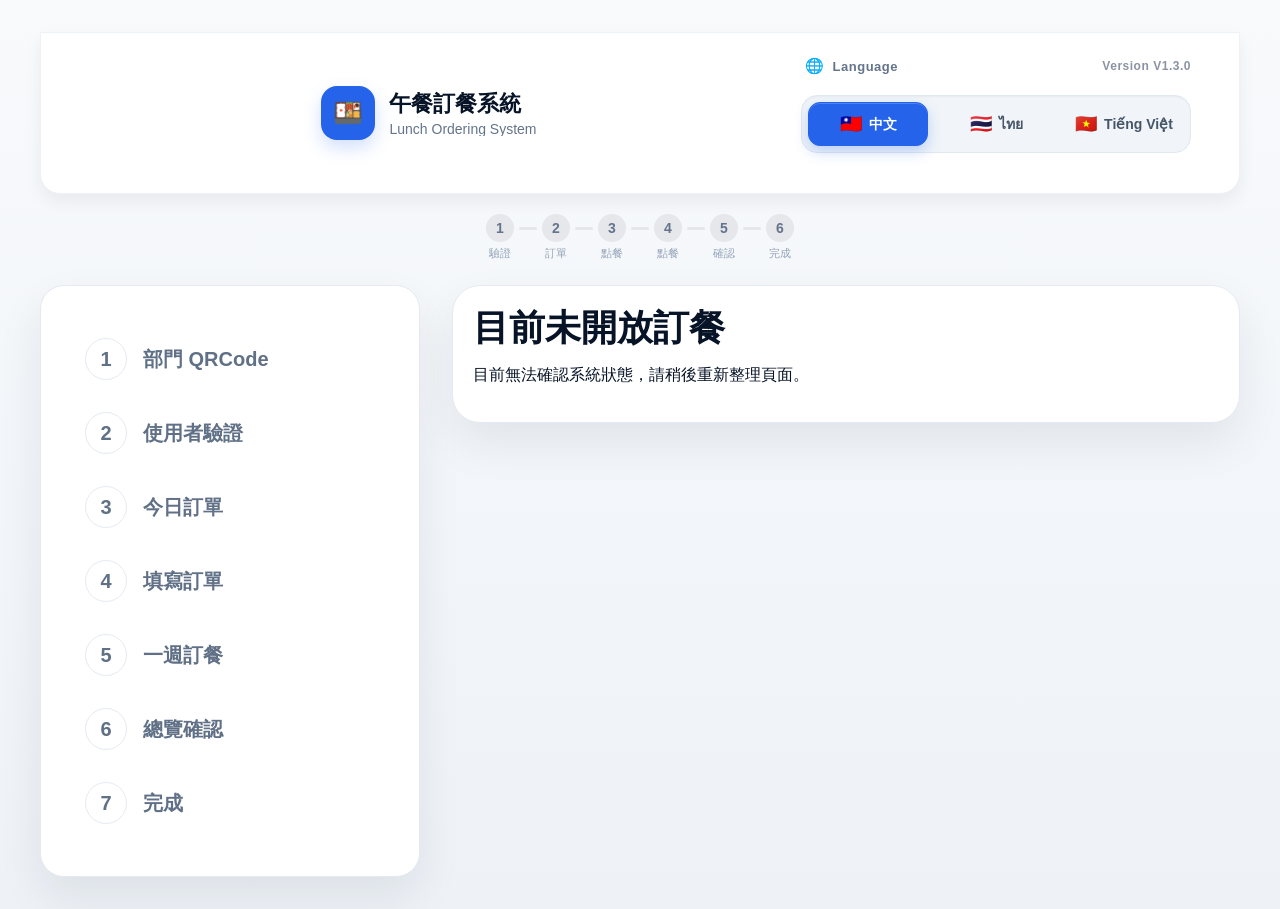
<file: index.html>
<!DOCTYPE html>
<html lang="zh-Hant">
<head>
<meta charset="UTF-8">
<meta name="viewport" content="width=device-width, initial-scale=1.0">
<title>午餐訂餐系統</title>

<link rel="stylesheet" href="style.css">
</head>
<body>
  <div id="loadingOverlay" class="loading-overlay hidden">
  <div class="loading-box">
    <div class="spinner"></div>
    <div id="loadingText">處理中，請稍候...</div>
  </div>
</div>
  <div id="busyOverlay" class="busy-overlay hidden">
  <div class="busy-box">
    <div class="busy-spinner"></div>
    <div id="busyText">處理中，請稍候...</div>
  </div>
</div>
<div id="confirmDialog" class="dialog-overlay hidden">
  <div class="dialog-box">
    <div class="dialog-icon">⚠️</div>

    <h3
      id="dialogTitle"
      data-i18n="confirm"
    >
      確認
    </h3>

    <p
      id="dialogMessage"
      data-i18n="confirmContinue"
    >
      請確認是否繼續。
    </p>

    <div class="dialog-actions">
      <button
        id="dialogCancel"
        class="btn ghost"
        data-i18n="backToEdit"
      >
        返回修改
      </button>

      <button
        id="dialogConfirm"
        class="btn primary"
        data-i18n="submit"
      >
        確認送出
      </button>
    </div>
  </div>
</div>
<main class="app">
<header class="topbar">

  <div class="header-left">
    <div class="logo">🍱</div>

    <div class="header-title">
      <h1 data-i18n="systemTitle">
        午餐訂餐系統
      </h1>

      <span>Lunch Ordering System</span>
    </div>
  </div>
  

  <div class="language-panel" aria-label="Language selector">
  <div class="language-panel-title">
  <div class="language-title-left">
    <span class="language-globe">🌐</span>
    <span>Language</span>
  </div>

  <span class="system-version">
    Version V1.3.0
  </span>
</div>


  <div class="language-switcher">
    <button
      type="button"
      class="language-btn"
      data-language="zh-TW"
      aria-label="切換為中文"
    >
      <span class="language-flag">🇹🇼</span>
      <span class="language-name">中文</span>
    </button>

    <button
      type="button"
      class="language-btn"
      data-language="th"
      aria-label="เปลี่ยนเป็นภาษาไทย"
    >
      <span class="language-flag">🇹🇭</span>
      <span class="language-name">ไทย</span>
    </button>

    <button
      type="button"
      class="language-btn"
      data-language="vi"
      aria-label="Chuyển sang Tiếng Việt"
    >
      <span class="language-flag">🇻🇳</span>
      <span class="language-name">Tiếng Việt</span>
    </button>
  </div>
</div>

</header>

  
<div class="mobile-stepper">
  <div class="progress-step" data-step="verify">
    <div class="circle">1</div>
    <span>驗證</span>
  </div>

  <div class="progress-line"></div>

  <div class="progress-step" data-step="check">
    <div class="circle">2</div>
    <span>訂單</span>
  </div>

  <div class="progress-line"></div>

<div class="progress-step" data-step="condition">
      <div class="circle">3</div>
    <span>點餐</span>
  </div>
  <div class="progress-line"></div>

<div class="progress-step" data-step="weekOrder">

<div class="circle">4</div>

<span>點餐</span>

</div>

  <div class="progress-line"></div>

  <div class="progress-step" data-step="review">
    <div class="circle">5</div>
    <span>確認</span>
  </div>

  <div class="progress-line"></div>

  <div class="progress-step" data-step="done">
    <div class="circle">6</div>
    <span>完成</span>
  </div>
</div>
<section class="layout">
<aside class="steps">
  <div class="step active" data-step="scan"><span>1</span>部門 QRCode</div>
  <div class="step" data-step="verify"><span>2</span>使用者驗證</div>
  <div class="step" data-step="check"><span>3</span>今日訂單</div>
  <div class="step" data-step="condition"><span>4</span>填寫訂單</div>
  <div class="step" data-step="weekOrder"><span>5</span>一週訂餐</div>
  <div class="step" data-step="review"><span>6</span>總覽確認</div>
  <div class="step" data-step="done"><span>7</span>完成</div>
</aside>
<section class="content">
<div id="alertBox" class="alert hidden"></div>
<section
  id="page-closed"
  class="page hidden"
>
  <h2 data-i18n="systemClosedTitle">
    目前未開放訂餐
  </h2>

  <p id="closedReason"></p>
</section>
<section id="page-scan" class="page">
  <h2>部門 QRCode</h2><p class="desc">測試版以選單模擬 QR Code 掃描。</p>
  <div class="form-grid">
    <label><span>部門</span><select id="deptSelect">
  <option value="燃料電池事業處">
    燃料電池事業處
  </option>
</select></label>
    <label>
  <span>組別</span>

  <select id="groupSelect">
    <option value="生管部">生管部</option>
    <option value="業務部">業務部</option>
    <option value="製一氬焊部">製一氬焊部</option>
    <option value="製一硬焊部">製一硬焊部</option>
    <option value="製二部">製二部</option>
    <option value="製三部">製三部</option>
    <option value="品保部">品保部</option>
    <option value="工程研發部">工程研發部</option>
  </select>
</label>
  </div>
  <div class="actions"><button id="btnScan" class="btn primary">模擬掃描 QRCode</button><button id="btnClear" class="btn ghost">清除本機測試資料</button></div>
</section>
<section id="page-verify" class="page verify-page hidden">
<div id="qrInfoBox">
 <div class="verify-badge" data-i18n="departmentLoaded">
  已帶入部門與組別
</div>

  <div class="verify-info-card">

  <div class="verify-row">
    <span>
      🏢
      <span data-i18n="department">
        部門
      </span>
    </span>

    <strong id="deptReadonlyText"></strong>
  </div>

  <div class="verify-row">
    <span>
      👥
      <span data-i18n="group">
        組別
      </span>
    </span>

    <strong id="groupReadonlyText"></strong>
  </div>

</div>
</div>

  <h3
    id="verifyTitle"
    class="verify-title"
    data-i18n="firstUseTitle">

    請輸入您的資料（首次使用）

</h3>

  <div id="verifyForm" class="verify-form">

  <label>
    <span>
      💼 <span data-i18n="employeeId">工號</span>
    </span>

    <input
      id="empId"
      placeholder="請輸入工號"
      data-i18n-placeholder="enterEmployeeId">
  </label>

  <label class="hidden">
  <span>
    👤 <span data-i18n="employeeName">姓名</span>
  </span>

  <input
  id="empName"
  placeholder="輸入工號後自動帶入姓名"
  data-i18n-placeholder="autoEmployeeName"
  readonly>
</label>
<input id="deptReadonly" type="hidden">
<input id="groupReadonly" type="hidden">
</div>

  <div id="savedUserBox" class="saved-user-box hidden">

  <div class="verify-row">
    <span>
      💼 <span data-i18n="employeeId">工號</span>
    </span>

    <strong id="showEmpId"></strong>
  </div>

  <div class="verify-row">
    <span>
      👤 <span data-i18n="employeeName">姓名</span>
    </span>

    <strong id="showEmpName"></strong>
  </div>
  <div class="verify-row">
  <span>
    👥
    <span data-i18n="group">
      組別
    </span>
  </span>

  <strong id="showGroup"></strong>
</div>

  

</div>

  <div id="verifyNotice"></div>

  <div id="verifyActions" class="actions"></div>

</section>
<section id="page-check" class="page hidden"><div id="checkBox"></div><div id="checkActions" class="actions"></div></section>
<section id="page-condition" class="page hidden">

  <h2 data-i18n="selectMealCondition">
    選擇用餐條件
  </h2>

  <!-- 不訂便當選項 -->
  <label class="no-lunch-option" for="noLunchCheckbox">
    <input id="noLunchCheckbox" type="checkbox">

    <span class="no-lunch-check"></span>

    <span class="no-lunch-content">
      <strong data-i18n="noLunchNextWeek">
        下週上樓用餐
      </strong>

      <small data-i18n="noLunchDescription">
        勾選後不需選擇廠區及葷素
      </small>
    </span>
  </label>

  <!-- 廠區與葷素設定區 -->
  <div id="lunchConditionBox" class="condition-box">

    <h3 data-i18n="factorySelection">
      廠區選擇
    </h3>

    <div class="option-grid factory-grid">

      <label class="option-card">
        <input type="radio" name="factory" value="一廠">
        <span>🏭</span>
        <strong data-i18n="factory1">一廠</strong>
      </label>

      <label class="option-card">
        <input type="radio" name="factory" value="二廠">
        <span>🏢</span>
        <strong data-i18n="factory2">二廠</strong>
      </label>

      <label class="option-card">
        <input type="radio" name="factory" value="三廠">
        <span>🏢</span>
        <strong data-i18n="factory3">三廠</strong>
      </label>

    </div>

    <h3 data-i18n="foodSelection">
      餐點選擇
    </h3>

    <div class="option-grid food-grid">

      <label class="option-card">
        <input type="radio" name="foodType" value="葷食">
        <span>🍱</span>
        <strong data-i18n="meat">葷食</strong>
      </label>

      <label class="option-card">
        <input type="radio" name="foodType" value="素食">
        <span>🌱</span>
        <strong data-i18n="vegetarian">素食</strong>
      </label>

    </div>
  </div>

  <div id="conditionNotice"></div>

  <div class="actions">

    <button
      id="btnBackToCheck"
      class="btn ghost"
      data-i18n="back"
    >
      返回
    </button>

    <button
      id="btnConditionNext"
      class="btn primary"
      data-i18n="next"
      disabled
    >
      下一步
    </button>

  </div>
</section>

<section id="page-weekOrder" class="page hidden">
  <h2 data-i18n="selectWeeklyMeals">
    選擇一週用餐方式
  </h2>

  <p class="desc" data-i18n="weeklyMealDescription">
    請依實際需求選擇每日用餐方式
  </p>

  <div id="weekTable" class="week-table"></div>
  <div id="orderNotice"></div>

  <div class="actions">
    <button
      id="btnBackToCondition"
      class="btn ghost"
      data-i18n="previous"
    >
      上一步
    </button>

    <button
      id="btnReview"
      class="btn primary"
      data-i18n="next"
    >
      下一步
    </button>
  </div>
</section>
<section id="page-review" class="page review-mobile hidden">

  <div class="review-top">
    <span></span>

    <h2 data-i18n="reviewOrder">
      確認訂單
    </h2>

    <span class="safe-text">
      🛡 <span data-i18n="dataProtection">資料安全保護中</span>
    </span>
  </div>

  <div class="review-card">
    <div class="review-card-title">
      <div class="review-icon user">👤</div>

      <div>
        <h3 data-i18n="userInformation">
          使用者資訊
        </h3>
      </div>
    </div>

    <div id="reviewUser" class="review-user-grid"></div>
  </div>

  <div class="review-card meal-card">
    <div class="review-card-title">
      <div class="review-icon meal">🍴</div>

      <div>
        <h3 data-i18n="weeklyMealMethod">
          一週用餐方式
        </h3>

        <p data-i18n="chooseDailyMeal">
          請為每一天選擇用餐方式
        </p>
      </div>
    </div>

    <div id="reviewOrder" class="review-week-list"></div>
  </div>

  <div class="review-warning">
    ⚠️
    <span data-i18n="editBeforeDeadline">
      送出後，若需修改請於截止時間前完成
    </span>
  </div>

  <div class="review-bottom-actions">
  <button
    id="btnChangeUser"
    class="btn secondary"
  >
    👤 <span data-i18n="changeUser">更換使用者</span>
  </button>

  <button
    id="btnEditBottom"
    class="btn ghost"
  >
    ✏️ <span data-i18n="backToEdit">返回修改</span>
  </button>

  <button
    id="btnSubmit"
    class="btn primary"
  >
    ✈️ <span data-i18n="submit">確認送出</span>
  </button>
</div>

</section>
<section id="page-done" class="page hidden done-page">
  <div class="done-phone">

    <div class="done-brand">
      <div class="done-logo">🍴</div>
      <div>
        <h3 data-i18n="systemTitle">
  午餐訂餐系統
</h3>
        <p>Lunch Order System</p>
      </div>
    </div>
<div class="payment-reminder">
  <div class="payment-reminder-icon"></div>

  <div class="payment-reminder-text">
    <strong data-i18n="paymentReminder">
      繳費提醒
    </strong>

    <span data-i18n="paymentReminderText">
      請記得繳交餐費喔！
    </span>
  </div>
</div>
    <div class="confetti">
      <span></span><span></span><span></span><span></span><span></span>
      <span></span><span></span><span></span><span></span>
    </div>

    <div class="done-check">✓</div>

    <h2 data-i18n="orderSubmitted">
  訂單已送出
</h2>
    <p class="done-subtitle" data-i18n="thankYouOrder">
  感謝您的訂餐！
</p>

    <div class="done-time-card">
      <div class="time-icon">🕒</div>
      <div>
        <strong data-i18n="submitTime">
  送出時間
</strong>
        <span id="doneTime">--</span>
      </div>
    </div>

<div class="done-actions">

  <button
    id="btnEditDone"
    class="done-edit-btn"
    data-i18n="editOrder">
    修改訂單
  </button>

  <button
    type="button"
    id="btnChangeUserDone"
    class="done-edit-btn"
    data-i18n="changeUser">
    更換使用者
  </button>

</div>  </div>
</section>
</section> <!-- content 結束 -->
</section> <!-- layout 結束 -->
</main>


<script src="js/config.js"></script>
<script src="js/storage.js"></script>
<script src="js/utils.js"></script>
<script src="js/i18n.js"></script>
<script src="js/app.js?v=20260807-3"></script>

</body>
</html>
</file>
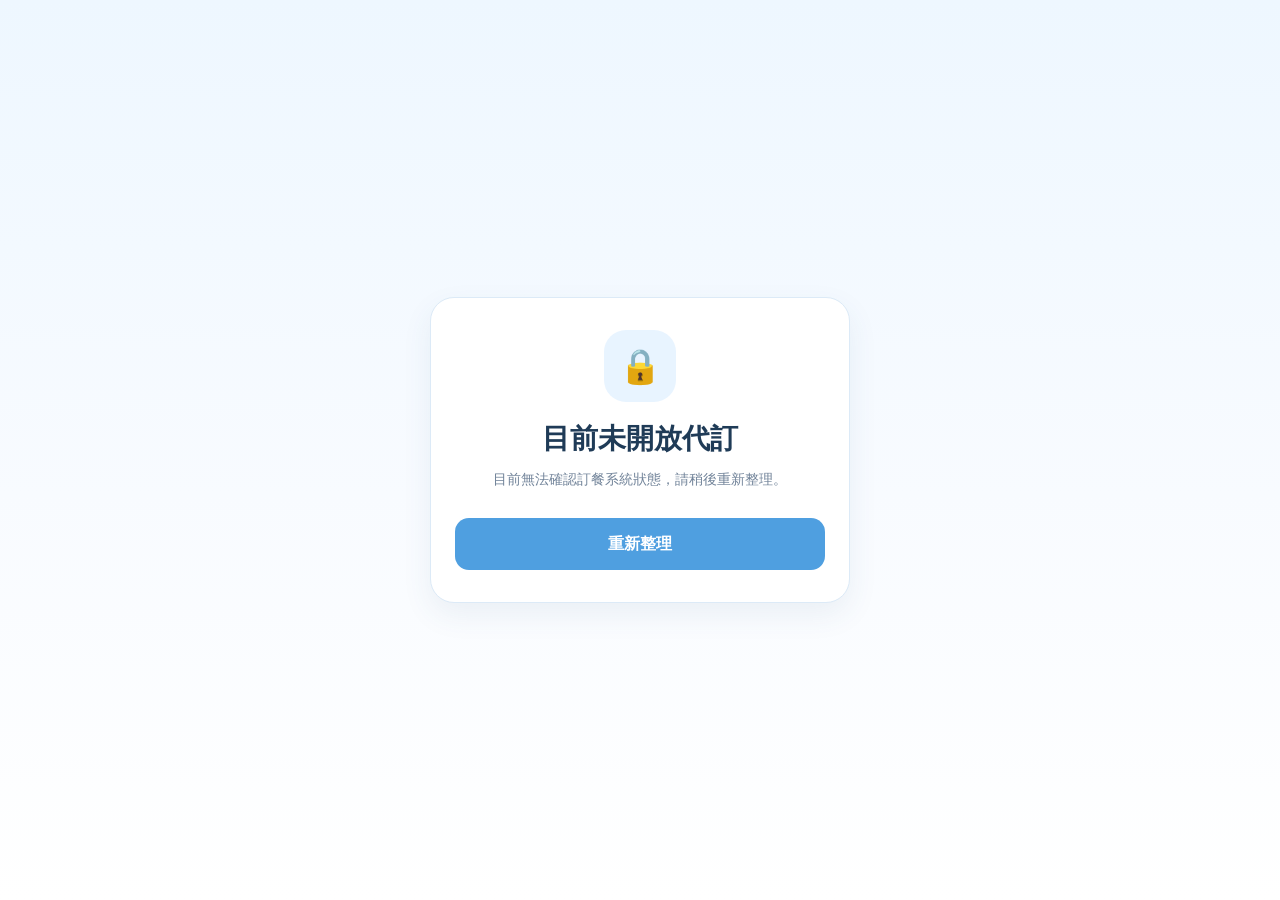
<file: manager.html>
<!doctype html>
<html lang="zh-Hant">
  <head>
    <meta charset="UTF-8" />

    <meta name="viewport" content="width=device-width, initial-scale=1.0" />

    <title>管理者代訂系統</title>

    <link rel="stylesheet" href="manager.css" />
  </head>

  <body>
    <main class="manager-page">
      <!-- 登入畫面 -->
      <section id="managerLoginPage" class="manager-login-card">
        <div class="manager-logo">🍱</div>

        <h1 class="manager-title">管理者代訂系統</h1>

        <p class="manager-subtitle">管理者便當代訂專用入口</p>

        <div class="manager-field">
          <label for="managerEmployeeId"> 管理者工號 </label>

          <input
            id="managerEmployeeId"
            type="text"
            placeholder="請輸入工號"
            autocomplete="off"
          />
        </div>

        <button id="btnManagerLogin" type="button" class="manager-login-btn">
          驗證身分
        </button>

        <div class="manager-login-note">
          此入口僅提供具有代訂權限的管理者使用。
        </div>
      </section>

      <!-- 系統未開放 -->
      <section id="managerClosedPage" class="manager-login-card hidden">
        <div class="manager-logo">🔒</div>

        <h1 class="manager-title">目前未開放代訂</h1>

        <p id="managerClosedReason" class="manager-subtitle">
          正在確認系統開放狀態...
        </p>

        <button
          id="btnManagerClosedRefresh"
          type="button"
          class="manager-login-btn"
        >
          重新整理
        </button>
      </section>
      <!-- 管理者首頁 -->
      <section id="managerHomePage" class="manager-home hidden">
        <div class="manager-home-header">
          <div>
            <span class="manager-home-label"> 管理者代訂系統 </span>

            <h1>您好</h1>

            <p>
              工號：
              <strong id="homeManagerEmployeeId"> - </strong>
            </p>
          </div>
        </div>

        <div class="manager-home-actions">
          <button
            id="btnNewManagerOrder"
            type="button"
            class="manager-home-card"
          >
            <span class="manager-home-icon"> 🍱 </span>

            <span class="manager-home-card-text">
              <strong> 新增代訂 </strong>

              <small> 替組別人員建立便當訂單 </small>
            </span>

            <span class="manager-home-arrow"> › </span>
          </button>

          <button
            id="btnManagerOrderHistory"
            type="button"
            class="manager-home-card"
          >
            <span class="manager-home-icon"> 📋 </span>

            <span class="manager-home-card-text">
              <strong> 代訂紀錄 </strong>

              <small> 查看已建立的代訂資料 </small>
            </span>

            <span class="manager-home-arrow"> › </span>
          </button>

          <button
            id="btnManagerAddEmployee"
            type="button"
            class="manager-home-card"
          >
            <span class="manager-home-icon"> 👤 </span>

            <span class="manager-home-card-text">
              <strong> 新增人員 </strong>

              <small> 新增自己負責組別的人員資料 </small>
            </span>

            <span class="manager-home-arrow"> › </span>
          </button>

          <button id="btnManagerEditEmployee" type="button" class="manager-home-card">
  <span class="manager-home-icon">👥</span>

  <span class="manager-home-card-text">
    <strong>修改人員</strong>
    <small>修改自己負責組別的人員資料</small>
  </span>

  <span class="manager-home-arrow">›</span>
</button>

        </div>
      </section>
      <!-- 管理者代訂畫面 -->
      <!-- 管理者代訂畫面 -->
      <section id="managerOrderPage" class="manager-order-page hidden">
        <!-- 頁首 -->
        <div class="manager-order-header">
          <button
            id="btnManagerOrderBack"
            type="button"
            class="manager-back-btn"
          >
            ← 返回
          </button>

          <div>
            <h1>管理者代訂便當</h1>

            <p>請選擇部門與人員，替員工建立便當訂單</p>
          </div>
        </div>

        <!-- STEP 1 -->
        <div class="manager-order-card">
          <div class="manager-order-title">
            <span class="manager-step"> 1 </span>

            <div>
              <h2>選擇代訂人員</h2>

              <p>先選擇組別，再選擇該組別的人員</p>
            </div>
          </div>

          <div class="manager-form-grid">
            <!-- 組別 -->
            <div class="manager-field">
              <label for="managerDepartment"> 組別 </label>

              <select id="managerDepartment">
                <option value="">請選擇組別</option>

                <option value="製一氬焊部">製一氬焊部</option>

                <option value="製造部">製造部</option>

                <option value="品質部">品質部</option>

                <option value="工程部">工程部</option>
              </select>
            </div>

            <!-- 人員 -->
            <div class="manager-field">
              <label for="managerEmployee"> 人員 </label>

              <select id="managerEmployee" disabled>
                <option value="">請先選擇部門</option>
              </select>
            </div>
          </div>

          <!-- 選到人員後顯示 -->
          <div
            id="managerEmployeePreview"
            class="manager-employee-preview hidden"
          >
            <span> 已選擇代訂人員 </span>

            <strong id="managerEmployeeName"> - </strong>

            <small id="managerEmployeeDetail"> - </small>
          </div>
        </div>

        <!-- STEP 2 -->
        <div class="manager-order-card">
          <div class="manager-order-title">
            <span class="manager-step"> 2 </span>

            <div>
              <h2>設定下週用餐安排</h2>

              <p>系統已自動帶入下週週一至週五，請逐日選擇用餐方式</p>
            </div>
          </div>

          <!-- 下週日期提示 -->
          <div id="managerWeekRange" class="manager-week-range">
            正在讀取下週日期...
          </div>
          <div class="manager-default-meal-settings">
            <div class="manager-default-meal-title">
              <strong> 預設便當條件 </strong>

              <span> 點選便當時會自動套用 </span>
            </div>

            <div class="manager-form-grid">
              <div class="manager-field">
                <label for="managerDefaultFactory"> 預設廠區 </label>

                <select id="managerDefaultFactory">
                  <option value="">請選擇廠區</option>

                  <option value="一廠">一廠</option>

                  <option value="二廠">二廠</option>

                  <option value="三廠">三廠</option>
                </select>
              </div>

              <div class="manager-field">
                <label for="managerDefaultFoodType"> 預設葷／素 </label>

                <select id="managerDefaultFoodType">
                  <option value="">請選擇葷素</option>

                  <option value="葷食">葷食</option>

                  <option value="素食">素食</option>
                </select>
              </div>
            </div>
          </div>

          <!-- JavaScript 自動產生週一～週五 -->
          <div id="managerWeeklyMeals" class="manager-weekly-meals"></div>
        </div>

        <!-- STEP 3 -->
        <div class="manager-order-card">
          <div class="manager-order-title">
            <span class="manager-step"> 3 </span>

            <div>
              <h2>確認整週代訂</h2>

              <p>請確認代訂人員與下週用餐安排</p>
            </div>
          </div>

          <div class="manager-order-summary">
            <div>
              <span> 代訂人員 </span>

              <strong id="managerSummaryEmployee"> 尚未選擇 </strong>
            </div>

            <div>
              <span> 訂餐週次 </span>

              <strong id="managerSummaryWeek"> 正在讀取... </strong>
            </div>
          </div>

          <!-- 整週摘要 -->
          <div id="managerWeeklySummary" class="manager-weekly-summary">
            請先設定週一至週五的用餐方式
          </div>

          <button
            id="btnManagerOrderSubmit"
            type="button"
            class="manager-submit-btn"
            disabled
          >
            確認整週代訂
          </button>
        </div>
      </section>
      <!-- =========================
     管理者代訂紀錄
========================= -->
      <section id="managerHistoryPage" class="manager-order-page hidden">
        <div class="manager-order-shell">
          <div class="manager-order-header">
            <button
              id="btnManagerHistoryBack"
              type="button"
              class="manager-back-btn"
            >
              ← 返回首頁
            </button>

            <div>
              <h1>代訂紀錄</h1>
              <p>查看本週已完成的代訂資料</p>
            </div>
          </div>

          <div class="manager-order-card">
            <div class="manager-order-title">
              <div>
                <h2>本週代訂紀錄</h2>
                <p id="managerHistoryWeek">正在讀取訂餐週次...</p>
              </div>
            </div>
            <div id="managerHistoryTools" class="manager-history-tools hidden">
              <div class="manager-history-count">
                已代訂
                <strong id="managerHistoryCount"> 0 </strong>
                人
              </div>

              <input
                id="managerHistorySearch"
                type="search"
                placeholder="搜尋姓名或工號"
                autocomplete="off"
              />
            </div>
            <div id="managerHistoryLoading" class="manager-history-message">
              正在讀取代訂紀錄...
            </div>

            <div
              id="managerHistoryEmpty"
              class="manager-history-message hidden"
            >
              本週尚無代訂紀錄
            </div>

            <div
              id="managerHistoryList"
              class="manager-history-list hidden"
            ></div>
          </div>
        </div>
      </section>
      <!-- =========================
     新增人員頁面
========================= -->
      <section id="managerAddEmployeePage" class="manager-history-page hidden">
         <div class="manager-order-shell">
        <!-- 頁首 -->
        <div class="manager-order-header">
          <button
            id="btnManagerAddEmployeeBack"
            type="button"
            class="manager-back-btn"
          >
            ← 返回首頁
          </button>

          <div>
            <h1>新增人員</h1>

            <p>新增自己負責組別的人員資料</p>
          </div>
        </div>

        <!-- 新增人員表單 -->
        <div class="manager-order-card">
          <div class="manager-order-title">
            <span class="manager-step"> 1 </span>

            <div>
              <h2>人員基本資料</h2>

              <p>請輸入新進人員的基本資料</p>
            </div>
          </div>

          <div class="manager-form-grid">
            <!-- 工號 -->
            <div class="manager-field">
              <label for="newEmployeeId"> 工號 </label>

              <input
                id="newEmployeeId"
                type="text"
                placeholder="請輸入員工工號"
                autocomplete="off"
              />
            </div>

            <!-- 姓名 -->
            <div class="manager-field">
              <label for="newEmployeeName"> 姓名 </label>

              <input
                id="newEmployeeName"
                type="text"
                placeholder="請輸入員工姓名"
                autocomplete="off"
              />
            </div>

            <!-- 部門 -->
            <div class="manager-field">
              <label for="newEmployeeDepartment"> 部門 </label>

              <input id="newEmployeeDepartment" type="text" readonly />
            </div>

            <!-- 組別 -->
            <div class="manager-field">
              <label for="newEmployeeGroup"> 組別 </label>

              <input id="newEmployeeGroup" type="text" readonly />
            </div>
          </div>

          <button
            id="btnManagerAddEmployeeSubmit"
            type="button"
            class="manager-submit-btn"
          >
            確認新增人員
          </button>
        </div>
        </div>
      </section>


      <!-- =========================
     修改人員頁面
========================= -->
<section id="managerEditEmployeePage" class="manager-order-page hidden">
  <div class="manager-order-shell">

    <div class="manager-order-header">
      <button
        id="btnManagerEditEmployeeBack"
        type="button"
        class="manager-back-btn"
      >
        ← 返回首頁
      </button>

      <div>
        <h1>修改人員</h1>
        <p>修改自己負責組別的人員資料</p>
      </div>
    </div>

    <div class="manager-order-card">

      <div class="manager-order-title">
        <span class="manager-step">1</span>

        <div>
          <h2>選擇人員</h2>
          <p>請先選擇需要修改的人員</p>
        </div>
      </div>

      <div class="manager-field">
        <label for="editEmployeeSelect">人員</label>

        <select id="editEmployeeSelect">
          <option value="">請選擇人員</option>
        </select>
      </div>

      <div id="editEmployeeForm" class="hidden">

  <div class="manager-order-title">
    <span class="manager-step">2</span>

    <div>
      <h2>修改人員資料</h2>
      <p>確認資料後再進行修改</p>
    </div>
  </div>

  <div class="manager-form-grid">

    <div class="manager-field">
      <label for="editEmployeeId">工號</label>
      <input
        id="editEmployeeId"
        type="text"
        autocomplete="off"
      >
    </div>

    <div class="manager-field">
      <label for="editEmployeeName">姓名</label>
      <input
        id="editEmployeeName"
        type="text"
        autocomplete="off"
      >
    </div>

    <div class="manager-field">
      <label for="editEmployeeDepartment">部門</label>
      <input
        id="editEmployeeDepartment"
        type="text"
        readonly
      >
    </div>

    <div class="manager-field">
      <label for="editEmployeeGroup">組別</label>
      <input
        id="editEmployeeGroup"
        type="text"
        readonly
      >
    </div>

    <div class="manager-field">
      <label for="editEmployeeEnabled">狀態</label>

      <select id="editEmployeeEnabled">
        <option value="true">啟用</option>
        <option value="false">停用</option>
      </select>
    </div>

  </div>

  <button
    id="btnManagerEditEmployeeSubmit"
    type="button"
    class="manager-submit-btn"
  >
    儲存修改
  </button>

</div>

    </div>

  </div>
</section>
    </main>

    <script src="js/config.js"></script>
    <script src="manager.js"></script>
  </body>
</html>
</file>
<file: style.css>
/* =========================================================
   Lunch Ordering System - Cleaned CSS
   結構：
   01 Tokens / Base
   02 Layout / Header / Stepper
   03 Common Components
   04 Page: Verify / Check / Condition
   05 Page: Week Order
   06 Page: Review
   07 Page: Done / Dialog / Loading
   08 Desktop RWD
   09 Mobile RWD
========================================================= */

/* =========================================================
   01 Tokens / Base
========================================================= */
:root {
  --blue: #2563eb;
  --blue-soft: #eaf2ff;
  --green: #16a34a;
  --green-dark: #15803d;
  --green-soft: #f0fdf4;
  --orange: #f59e0b;
  --orange-soft: #fff7ed;
  --red: #be123c;
  --red-soft: #fff1f2;
  --text: #071326;
  --muted: #607086;
  --line: #e5eaf2;
  --bg: #f5f7fb;
  --card: #ffffff;
  --shadow: 0 20px 45px rgba(15, 23, 42, 0.08);
}

* {
  box-sizing: border-box;
}

html,
body {
  margin: 0;
  min-height: 100vh;
}

body {
  font-family: "Segoe UI", "Noto Sans TC", "Microsoft JhengHei", Arial, sans-serif;
  color: var(--text);
  background: linear-gradient(180deg, #f8fafc, #eef2f7);
}

button,
input,
select {
  font-family: inherit;
}

.hidden {
  display: none !important;
}

h1,
h2,
h3,
p {
  margin-top: 0;
}

h2 {
  margin-bottom: 16px;
  font-size: 36px;
  line-height: 1.2;
}

.desc {
  margin-bottom: 28px;
  color: var(--muted);
  font-size: 18px;
  line-height: 1.6;
}

/* =========================================================
   02 Layout / Header / Stepper
========================================================= */
.app {
  max-width: 1380px;
  margin: auto;
  padding: 28px;
}

.topbar {
  display: flex;
  align-items: center;
  justify-content: center;
  width: 100%;
  gap: 12px;
  margin-bottom: 12px;
  padding: 10px 16px;
  background: var(--card);
  border: 1px solid #edf2f7;
  border-radius: 14px;
  box-shadow: 0 8px 18px rgba(15, 23, 42, 0.06);
}

.header-left {
  display: flex;
  align-items: center;
  justify-content: center;
  gap: 10px;
  width: 100%;
}

.logo {
  width: 42px;
  height: 42px;
  flex-shrink: 0;
  display: grid;
  place-items: center;
  border-radius: 12px;
  background: var(--blue);
  color: #fff;
  font-size: 16px;
}

.header-title {
  min-width: 0;
  overflow: hidden;
}

.header-title h1 {
  margin: 0;
  font-size: 17px;
  line-height: 1.15;
  font-weight: 800;
  color: var(--text);
  white-space: nowrap;
  overflow: hidden;
  text-overflow: ellipsis;
}

.header-title span {
  display: block;
  margin-top: 2px;
  font-size: 13px;
  line-height: 1;
  color: #64748b;
  white-space: nowrap;
}

.layout {
  display: grid;
  grid-template-columns: 350px 1fr;
  gap: 28px;
}

.content {
  min-width: 0;
}

.steps {
  height: fit-content;
  padding: 24px;
  background: var(--card);
  border: 1px solid var(--line);
  border-radius: 24px;
  box-shadow: var(--shadow);
}

.step {
  display: flex;
  align-items: center;
  gap: 16px;
  padding: 16px;
  color: var(--muted);
  font-weight: 700;
  border-radius: 16px;
}

.step span {
  width: 36px;
  height: 36px;
  display: grid;
  place-items: center;
  border: 1px solid var(--line);
  border-radius: 50%;
  background: #fff;
}

.step.active {
  color: var(--blue);
  background: var(--blue-soft);
}

.step.active span {
  color: #fff;
  background: var(--blue);
  border-color: var(--blue);
}

.mobile-stepper {
  display: flex;
  align-items: flex-start;
  justify-content: center;
  margin: 0 0 14px;
  padding: 8px 4px 4px;
  overflow: hidden;
}

.progress-step {
  width: 38px;
  flex-shrink: 0;
  display: flex;
  flex-direction: column;
  align-items: center;
}

.progress-step .circle {
  width: 28px;
  height: 28px;
  display: flex;
  align-items: center;
  justify-content: center;
  border-radius: 50%;
  background: #e5e7eb;
  color: #64748b;
  font-size: 14px;
  font-weight: 900;
}

.progress-step span {
  margin-top: 4px;
  font-size: 11px;
  color: #94a3b8;
  white-space: nowrap;
}

.progress-step.active .circle {
  background: var(--blue);
  color: #fff;
}

.progress-step.active span {
  color: var(--blue);
  font-weight: 800;
}

.progress-step.done .circle {
  background: var(--green);
  color: #fff;
}

.progress-step.done span {
  color: var(--green);
}

.progress-line {
  width: 18px;
  height: 3px;
  flex-shrink: 0;
  margin-top: 13px;
  background: #e5e7eb;
  border-radius: 999px;
}

/* =========================================================
   03 Common Components
========================================================= */
.page {
  padding: 20px;
  background: var(--card);
  border: 1px solid var(--line);
  border-radius: 28px;
  box-shadow: var(--shadow);
}

.form-grid {
  display: grid;
  grid-template-columns: 1fr 1fr;
  gap: 22px;
}

label span {
  display: block;
  margin-bottom: 10px;
  font-weight: 800;
}

input,
select {
  width: 100%;
  height: 58px;
  padding: 0 18px;
  border: 1px solid #d9e0ea;
  border-radius: 16px;
  background: #fff;
  font-size: 20px;
}

input[readonly] {
  background: #f1f3f7;
}

.actions {
  display: flex;
  gap: 14px;
  margin-top: 26px;
}

.actions.split {
  display: grid;
  grid-template-columns: 1fr 1fr;
}

.btn {
  height: 62px;
  padding: 0 26px;
  border: 0;
  border-radius: 16px;
  font-size: 18px;
  font-weight: 900;
  cursor: pointer;
}

.btn.primary {
  color: #fff;
  background: var(--blue);
}

.btn.secondary,
.btn.ghost {
  color: var(--blue);
  background: #f1f5ff;
}

.btn:disabled {
  cursor: not-allowed;
  opacity: 0.65;
}

.info-card,
.panel {
  padding: 24px;
  background: #fff;
  border: 1px solid var(--line);
  border-radius: 22px;
}

.row {
  display: flex;
  justify-content: space-between;
  gap: 20px;
  padding: 14px 0;
  border-bottom: 1px dashed var(--line);
  color: var(--muted);
  font-size: 20px;
}

.row:last-child {
  border-bottom: 0;
}

.row strong {
  color: var(--text);
  font-weight: 900;
}

.alert {
  margin-bottom: 16px;
  padding: 14px 18px;
  border: 1px solid #fecdd3;
  border-radius: 14px;
  background: var(--red-soft);
  color: var(--red);
}

.notice {
  margin: 22px 0;
  padding: 18px 20px;
  border-radius: 16px;
  font-size: 18px;
}

.notice.success {
  background: #ecfdf5;
  color: #047857;
  border: 1px solid #a7f3d0;
}

.notice.danger {
  background: var(--red-soft);
  color: var(--red);
  border: 1px solid #fecdd3;
}

.notice.info {
  background: #eff6ff;
  color: #1d4ed8;
  border: 1px solid #bfdbfe;
}

.notice.warning {
  background: #fffbeb;
  color: #92400e;
  border: 1px solid #fde68a;
}

/* =========================================================
   04 Page: Verify / Check / Condition
========================================================= */
.saved-user-area {
  display: grid;
  grid-template-columns: 1fr 1fr;
  gap: 18px;
  align-items: start;
}

.success-box {
  grid-column: 1 / -1;
  padding: 14px 16px;
  border: 1px solid #bbf7d0;
  border-radius: 16px;
  background: #ecfdf5;
  color: #047857;
}

.success-box strong {
  display: block;
  margin-bottom: 4px;
  font-size: 16px;
  font-weight: 900;
}

.success-box p {
  margin: 0;
  font-size: 14px;
  color: #059669;
}

.card-title {
  margin-bottom: 12px;
  color: #0f172a;
  font-size: 18px;
  font-weight: 900;
}

#page-verify .info-card {
  padding: 16px;
  border-radius: 18px;
}

#page-verify .row {
  padding: 10px 0;
  font-size: 16px;
}

#page-verify .row strong {
  font-size: 16px;
}

#page-verify .actions {
  justify-content: flex-end;
  gap: 12px;
  margin-top: 18px;
}

#page-verify .btn {
  height: 52px;
  border-radius: 14px;
  font-size: 16px;
}

.order-status-card {
  margin-top: 28px;
  padding: 28px 24px;
  border: 1px solid #e5eaf3;
  border-radius: 28px;
  background: #fff;
  text-align: center;
  box-shadow: 0 12px 30px rgba(15, 23, 42, 0.08);
}

.order-status-card .status-icon {
  width: 72px;
  height: 72px;
  margin: 0 auto 16px;
  display: flex;
  align-items: center;
  justify-content: center;
  border-radius: 24px;
  background: #eff6ff;
  font-size: 36px;
}

.order-status-card h3 {
  margin: 0 0 10px;
  color: #0f172a;
  font-size: 28px;
}

.order-status-card p {
  margin: 0;
  color: #64748b;
  font-size: 18px;
  line-height: 1.7;
}

.order-status-card.has-order {
  background: linear-gradient(180deg, #fffaf0 0%, #ffffff 100%);
  border-color: #fde68a;
}

.order-status-card.no-order {
  background: linear-gradient(180deg, #f0fdf4 0%, #ffffff 100%);
  border-color: #bbf7d0;
}

.order-status-card.error {
  background: linear-gradient(180deg, #fef2f2 0%, #ffffff 100%);
  border-color: #fecaca;
}

.full-mobile {
  min-height: 64px;
  border-radius: 20px;
  font-size: 22px;
  font-weight: 800;
}

.condition-box {
  display: grid;
  gap: 22px;
}

.condition-badge {
  padding: 16px 18px;
  border: 1px solid #fed7aa;
  border-radius: 14px;
  background: var(--orange-soft);
  color: var(--green-dark);
  font-size: 20px;
  font-weight: 900;
}

.option-grid {
  display: grid;
  gap: 14px;
}

.factory-grid {
  grid-template-columns: repeat(3, 1fr);
}

.food-grid {
  grid-template-columns: repeat(2, 1fr);
}

.option-card {
  position: relative;
  min-height: 130px;
  display: grid;
  place-items: center;
  padding: 18px;
  border: 1px solid #d9e0ea;
  border-radius: 18px;
  background: #fff;
  cursor: pointer;
}

.option-card input,
.meal-options input {
  display: none;
}

.option-card span {
  font-size: 42px;
}

.option-card strong {
  margin-top: 8px;
  font-size: 22px;
}

.option-card:has(input:checked) {
  border-color: #22c55e;
  background: var(--green-soft);
  color: var(--green-dark);
  box-shadow: inset 0 0 0 1px #22c55e;
}

.hint {
  color: #64748b;
  text-align: center;
  font-size: 16px;
}
/* =========================================================
   Condition：本週不訂便當
========================================================= */

.no-lunch-option {
  display: flex;
  align-items: center;
  gap: 14px;
  margin-bottom: 24px;
  padding: 18px 20px;
  border: 1.5px solid #cbd5e1;
  border-radius: 18px;
  background: #ffffff;
  cursor: pointer;
  transition: 0.2s ease;
}

.no-lunch-option:hover {
  border-color: #93c5fd;
  background: #f8fbff;
}

.no-lunch-option input {
  position: absolute;
  width: 1px;
  height: 1px;
  opacity: 0;
  pointer-events: none;
}

.no-lunch-check {
  width: 26px;
  height: 26px;
  flex-shrink: 0;
  display: grid;
  place-items: center;
  border: 2px solid #94a3b8;
  border-radius: 7px;
  background: #ffffff;
}

.no-lunch-content {
  display: flex;
  flex-direction: column;
  gap: 4px;
}

.no-lunch-content strong {
  color: #0f172a;
  font-size: 19px;
}

.no-lunch-content small {
  color: #64748b;
  font-size: 14px;
}

.no-lunch-option:has(input:checked) {
  border-color: #2563eb;
  background: #eff6ff;
  box-shadow: inset 0 0 0 1px #2563eb;
}

.no-lunch-option:has(input:checked)
  .no-lunch-check {
  border-color: #2563eb;
  background: #2563eb;
}

.no-lunch-option:has(input:checked)
  .no-lunch-check::after {
  content: "✓";
  color: #ffffff;
  font-size: 17px;
  font-weight: 900;
}

/* 勾選不訂便當時，廠區與葷素呈現停用狀態 */
.condition-box.condition-disabled {
  opacity: 0.42;
  filter: grayscale(0.35);
  pointer-events: none;
  user-select: none;
}

.option-card:has(input:disabled) {
  cursor: not-allowed;
}

/* 不訂便當時，兩個選項並排 */
.meal-options.two-options {
  grid-template-columns: repeat(2, minmax(140px, 240px));
  justify-content: start;
}

/* =========================================================
   05 Page: Week Order
========================================================= */
.week-table {
  display: grid;
  gap: 12px;
}

.week-row {
  display: grid;
  grid-template-columns: 70px 40px 1fr;
  align-items: center;
  gap: 10px;
  padding: 12px 0;
  border-bottom: 1px solid var(--line);
}

.week-date,
.week-day {
  font-size: 18px;
  font-weight: 900;
}

.meal-options {
  display: grid;
  grid-template-columns: repeat(3, 1fr);
  gap: 8px;
}

.meal-options label{

    position:relative;

    display:flex;
    align-items:center;
    justify-content:center;

    min-height:54px;

    border:1px solid #d9e0ea;

    border-radius:12px;

    background:#fff;

    color:#0f172a;

    font-weight:700;

    transition:.25s;

    overflow:hidden;

}

/* =========================================================
   06 Page: Review
========================================================= */
.review-top {
  display: grid;
  grid-template-columns: 1fr auto 1fr;
  align-items: center;
  margin-bottom: 12px;
}

.review-top h2 {
  margin: 0;
  font-size: 22px;
  text-align: center;
}

.back-link {
  border: 0;
  background: transparent;
  color: var(--blue);
  font-size: 15px;
  font-weight: 800;
  cursor: pointer;
}

.safe-text {
  justify-self: end;
  color: var(--green);
  font-size: 11px;
}

.review-card {
  margin-bottom: 14px;
  padding: 14px;
  background: #fff;
  border: 1px solid var(--line);
  border-radius: 18px;
  box-shadow: 0 8px 24px rgba(15, 23, 42, 0.08);
}

.review-card-title {
  display: flex;
  align-items: center;
  gap: 12px;
  margin-bottom: 14px;
}

.review-card-title h3 {
  margin: 0;
  font-size: 18px;
}

.review-card-title p {
  margin: 2px 0 0;
  color: #64748b;
  font-size: 12px;
}

.review-icon {
  width: 44px;
  height: 44px;
  display: grid;
  place-items: center;
  border-radius: 50%;
  background: var(--blue);
  color: #fff;
}

.review-user-grid {
  display: grid;
  grid-template-columns: repeat(4, 1fr);
  overflow: hidden;
  border: 1px solid #eef2f7;
  border-radius: 14px;
}

.user-item {
  padding: 12px 6px;
  border-right: 1px solid #eef2f7;
  text-align: center;
  font-size: 18px;
}

.user-item:last-child {
  border-right: 0;
}

.user-item span {
  display: block;
  margin: 6px 0;
  color: #64748b;
  font-size: 12px;
}

.user-item strong {
  display: block;
  color: #0f172a;
  font-size: 13px;
}

.review-week-list {
  display: grid;
  gap: 8px;
}

.review-week-row {
  display: grid;
  grid-template-columns: 38px 58px 52px 1fr;
  align-items: center;
  gap: 6px;
  padding: 4px 0;
  border-bottom: 1px solid #eef2f7;
}

.review-week-row:last-child {
  border-bottom: 0;
}

.day-circle {
  width: 34px;
  height: 34px;
  display: grid;
  place-items: center;
  border-radius: 50%;
  background: var(--blue-soft);
  color: var(--blue);
  font-weight: 900;
}

.day-name {
  font-size: 14px;
  font-weight: 900;
}

.day-date {
  color: var(--blue);
  font-size: 13px;
}

.meal-pill {
  min-height: 38px;
  display: grid;
  grid-template-columns: auto 1fr auto;
  align-items: center;
  gap: 6px;
  padding: 0 10px;
  border-radius: 9px;
  font-size: 13px;
  font-weight: 900;
}

.meal-pill.lunch {
  color: var(--green-dark);
  background: var(--green-soft);
  border: 1px solid #86efac;
}

.meal-pill.upstairs {
  color: var(--blue);
  background: #eff6ff;
  border: 1px solid #bfdbfe;
}

.meal-pill.none {
  color: #475569;
  background: #f8fafc;
  border: 1px solid #cbd5e1;
}

.meal-pill b {
  width: 22px;
  height: 22px;
  display: grid;
  place-items: center;
  border-radius: 50%;
  background: currentColor;
  color: #fff;
  font-size: 12px;
}

.review-warning {
  margin-bottom: 12px;
  padding: 10px 12px;
  border: 1px solid #fed7aa;
  border-radius: 12px;
  background: var(--orange-soft);
  color: #92400e;
  font-size: 13px;
  font-weight: 800;
}

.review-bottom-actions {
  display: grid;
  grid-template-columns: 1fr 1.2fr;
  gap: 12px;
}

.review-bottom-actions .btn {
  height: 58px;
  border-radius: 14px;
  font-size: 17px;
}

/* 舊版 review 元件保留，避免 HTML 尚未更新時破版 */
.review-hero {
  display: flex;
  justify-content: space-between;
  align-items: flex-start;
  margin-bottom: 28px;
}

.pill {
  padding: 12px 20px;
  border: 1px solid #bfd7ff;
  border-radius: 999px;
  background: var(--blue-soft);
  color: var(--blue);
  font-weight: 900;
}

.two-col {
  display: grid;
  grid-template-columns: 1fr 1fr;
  gap: 22px;
}

.panel-title {
  margin-bottom: 16px;
  font-size: 24px;
  font-weight: 900;
}

/* =========================================================
   07 Page: Done / Dialog / Loading
========================================================= */
#page-done {
  min-height: 70vh;
  display: flex;
  flex-direction: column;
  justify-content: center;
  align-items: center;
  text-align: center;
}

.hero {
  margin-bottom: 12px;
  font-size: 64px;
}

.done-simple {
  min-height: 55vh;
  display: flex;
  flex-direction: column;
  justify-content: center;
  align-items: center;
  text-align: center;
}

.done-simple .hero {
  margin-bottom: 16px;
  font-size: 64px;
}

.done-simple h2 {
  margin: 0 0 12px;
  font-size: 32px;
}

.done-simple p {
  margin: 0 0 24px;
  color: #64748b;
}

.loading-overlay,
.busy-overlay,
.dialog-overlay {
  position: fixed;
  inset: 0;
  display: grid;
  place-items: center;
}

.loading-overlay {
  z-index: 9999;
  background: rgba(15, 23, 42, 0.35);
}

.busy-overlay {
  z-index: 99999;
  background: rgba(15, 23, 42, 0.45);
}

.dialog-overlay {
  z-index: 100000;
  background: rgba(15, 23, 42, 0.45);
}

.loading-box,
.busy-box,
.dialog-box {
  background: #fff;
  text-align: center;
  box-shadow: 0 20px 60px rgba(0, 0, 0, 0.2);
}

.loading-box {
  min-width: 260px;
  padding: 28px;
  border-radius: 22px;
  font-weight: 900;
}

.busy-box {
  padding: 32px 40px;
  border-radius: 22px;
  font-size: 20px;
  font-weight: 900;
}

.spinner,
.busy-spinner {
  margin: 0 auto 16px;
  border-radius: 50%;
  animation: spin 0.8s linear infinite;
}

.spinner {
  width: 42px;
  height: 42px;
  border: 4px solid #dbeafe;
  border-top-color: var(--blue);
}

.busy-spinner {
  width: 44px;
  height: 44px;
  border: 5px solid #dbeafe;
  border-top-color: var(--blue);
}

@keyframes spin {
  to {
    transform: rotate(360deg);
  }
}

.dialog-box {
  width: min(420px, calc(100vw - 40px));
  padding: 32px;
  border-radius: 24px;
  box-shadow: 0 24px 70px rgba(0, 0, 0, 0.24);
}

.dialog-icon {
  margin-bottom: 12px;
  font-size: 46px;
}

.dialog-box h3 {
  margin: 0 0 12px;
  font-size: 28px;
}

.dialog-box p {
  margin: 0;
  color: var(--muted);
  font-size: 18px;
  line-height: 1.6;
}

.dialog-actions {
  display: grid;
  grid-template-columns: 1fr 1fr;
  gap: 14px;
  margin-top: 26px;
}

/* =========================================================
   08 Desktop RWD
========================================================= */
@media (min-width: 901px) {
  .app {
    max-width: 1500px;
    padding: 32px 40px;
  }

  .layout {
    grid-template-columns: 380px 1fr;
    gap: 32px;
  }

  .steps {
    min-height: 560px;
    padding: 36px 28px;
  }

  .step {
    min-height: 70px;
    font-size: 20px;
  }

  .step span {
    width: 42px;
    height: 42px;
    font-size: 20px;
  }

  .mobile-stepper {
    max-width: 520px;
    margin: 0 auto 20px;
  }

  /* 桌機：一週訂餐寬版 */
  #page-weekOrder {
    padding: 36px 40px;
    border-radius: 28px;
  }

  #page-weekOrder h2 {
    margin-bottom: 18px;
    font-size: 42px;
  }

  #page-weekOrder .desc {
    margin-bottom: 34px;
    font-size: 22px;
  }

  #page-weekOrder .week-table {
    gap: 0;
  }

  #page-weekOrder .week-row {
    grid-template-columns: 80px 60px 1fr;
    gap: 24px;
    padding: 24px 0;
  }

  #page-weekOrder .week-date,
  #page-weekOrder .week-day {
    font-size: 24px;
  }

  #page-weekOrder .meal-options {
    grid-template-columns: repeat(3, 1fr);
    gap: 12px;
  }

  #page-weekOrder .meal-options label {
    min-height: 58px;
    border-radius: 12px;
    background: #fff;
    font-size: 20px;
  }

  #page-weekOrder .actions {
    margin-top: 30px;
  }

  #page-weekOrder .btn {
    width: 130px;
    height: 66px;
    border-radius: 16px;
    font-size: 22px;
  }

  /* 桌機：確認頁寬版，不再被手機寬度限制 */
  #page-review.review-mobile {
    max-width: none;
    width: 100%;
    min-height: auto;
    margin: 0;
    padding: 36px 40px;
    background: #fff;
    border-radius: 28px;
    box-shadow: var(--shadow);
  }

  #page-review .review-card {
    padding: 22px;
    border-radius: 22px;
  }

  #page-review .review-card-title h3 {
    font-size: 24px;
  }

  #page-review .review-card-title p {
    font-size: 16px;
  }

  #page-review .review-icon {
    width: 58px;
    height: 58px;
    font-size: 24px;
  }

  #page-review .user-item {
    padding: 18px 10px;
  }

  #page-review .user-item strong {
    font-size: 18px;
  }

  /* #page-review .review-week-row {
    grid-template-columns: 60px 110px 80px 1fr;
    gap: 18px;
    padding: 10px 0;
  } */

  #page-review .day-circle {
    width: 42px;
    height: 42px;
    font-size: 20px;
  }

  #page-review .day-name,
  #page-review .day-date {
    font-size: 18px;
  }

  #page-review .meal-pill {
    min-height: 54px;
    padding: 0 16px;
    font-size: 18px;
    border-radius: 12px;
  }

  #page-review .review-warning {
    padding: 16px 18px;
    font-size: 16px;
  }

  #page-review .review-bottom-actions {
    width: 420px;
  }
}

/* =========================================================
   09 Mobile RWD
========================================================= */
@media (max-width: 900px) {
  .layout {
    grid-template-columns: 1fr;
  }

  .steps {
    display: none;
  }

  .form-grid,
  .two-col,
  .actions.split {
    grid-template-columns: 1fr;
  }

  .page {
    padding: 18px;
  }

  h2 {
    font-size: 30px;
  }
}

@media (max-width: 768px) {
  .app {
    padding: 8px;
  }

  .topbar {
    position: sticky;
    top: 0;
    z-index: 10;
    display: block;
    overflow: hidden;
  }

  .content {
    margin: 8px 0;
  }

  .mobile-stepper {
    margin: 6px auto 10px;
    transform: scale(0.88);
  }

  .header-date {
    width: 100%;
    max-width: 100%;
    margin-top: 6px;
    display: flex;
    justify-content: flex-start;
    align-items: center;
    font-size: 12px;
    white-space: nowrap;
    overflow: hidden;
  }

  #todayText {
    overflow: hidden;
    text-overflow: ellipsis;
    white-space: nowrap;
  }

  .saved-user-area {
    grid-template-columns: 1fr;
  }

  .success-box {
    grid-column: auto;
  }

  #page-verify .actions,
  #checkActions {
    display: grid;
    grid-template-columns: 1fr;
  }

  #verifyForm {
    grid-template-columns: 1fr;
  }

  /* 手機：Review 變成手機卡片版 */
  #page-review.review-mobile {
    width: 100%;
    max-width: 600px;
    min-height: 100vh;
    margin: 0 auto;
    padding: 14px 10px 18px;
    background: #f8fbff;
    border-radius: 0;
    box-shadow: none;
  }

  #page-review .review-bottom-actions {
    position: sticky;
    bottom: 0;
    padding-top: 10px;
    background: #f8fbff;
  }
}

@media (max-width: 600px) {
  #page-check h2 {
    font-size: 42px;
    line-height: 1.2;
  }

  #page-check .desc {
    font-size: 22px;
    line-height: 1.7;
  }

  .factory-grid {
    grid-template-columns: repeat(3, 1fr);
  }

  .food-grid {
    grid-template-columns: repeat(2, 1fr);
  }

  .option-card {
    min-height: 105px;
    padding: 12px 8px;
  }

  .option-card span {
    font-size: 34px;
  }

  .option-card strong {
    font-size: 18px;
  }

  .week-row {
    grid-template-columns: 42px 28px 1fr;
    gap: 6px;
  }

  .week-date,
  .week-day {
    font-size: 15px;
  }

  .meal-options {
    gap: 5px;
  }

  .meal-options label {
    min-height: 42px;
    font-size: 13px;
  }

  .review-top {
    grid-template-columns: auto 1fr auto;
    gap: 8px;
  }

  .review-top h2 {
    font-size: 22px;
  }

  .safe-text {
    font-size: 10px;
  }

  .review-card {
    padding: 14px;
    border-radius: 18px;
  }

  .user-item {
    padding: 10px 4px;
  }

  .user-item strong {
    font-size: 12px;
  }

  .review-week-row {
    grid-template-columns: 40px 70px 1fr;
    gap: 6px;
  }

  .day-date {
    display: inline;
  }

  .meal-pill {
    grid-column: 3;
    font-size: 13px;
  }

  .review-bottom-actions .btn {
    height: 58px;
    border-radius: 14px;
    font-size: 16px;
  }
}

@media (max-width: 390px) {
  .safe-text {
    display: none;
  }

  .review-user-grid {
    grid-template-columns: repeat(2, 1fr);
  }

  .user-item {
    border-bottom: 1px solid #eef2f7;
  }

  .review-week-row {
    grid-template-columns: 34px 60px 1fr;
  }

  .meal-pill {
    padding: 0 8px;
    font-size: 12px;
  }

  .review-bottom-actions .btn {
    font-size: 15px;
  }
}

/* =========================================================
   10 Week Order：選取樣式與手機三欄
========================================================= */
.meal-options label {
  position: relative;
  min-width: 0;
  min-height: 54px;
  display: flex;
  align-items: center;
  justify-content: center;
  overflow: hidden;
  padding: 0 42px 0 14px;
  border: 1.5px solid #d9e0ea;
  border-radius: 12px;
  background: #fff;
  color: #0f172a;
  font-weight: 800;
  white-space: nowrap;
  cursor: pointer;
  transition:
    border-color 0.2s ease,
    box-shadow 0.2s ease,
    transform 0.2s ease;
}

.meal-options input {
  display: none;
}

.meal-options label::before {
  content: "";
  position: absolute;
  inset: 0 auto 0 0;
  width: 0;
  transition: width 0.2s ease;
}

.meal-options label::after {
  content: "";
  position: absolute;
  top: 50%;
  right: 13px;
  width: 17px;
  height: 17px;
  border: 2px solid #cbd5e1;
  border-radius: 50%;
  background: #fff;
  transform: translateY(-50%);
}

.meal-options label:hover {
  border-color: #94a3b8;
}

.meal-options label:has(input:checked) {
  border-width: 2px;
  background: #fff;
  font-weight: 900;
  box-shadow: 0 5px 14px rgba(15, 23, 42, 0.08);
  transform: translateY(-1px);
}

.meal-options label:has(input:checked)::before {
  width: 6px;
}

.meal-options label:has(input:checked)::after {
  border-color: currentColor;
  background: currentColor;
  box-shadow: inset 0 0 0 4px #fff;
}

/* 便當 */
.meal-options label:has(input[value="便當"]:checked) {
  color: #15803d;
  border-color: #16a34a;
}

.meal-options label:has(input[value="便當"]:checked)::before {
  background: #16a34a;
}

/* 上樓用餐 */
.meal-options label:has(input[value="上樓用餐"]:checked) {
  color: #2563eb;
  border-color: #2563eb;
}

.meal-options label:has(input[value="上樓用餐"]:checked)::before {
  background: #2563eb;
}

/* 不用餐 */
.meal-options label:has(input[value="不用餐"]:checked) {
  color: #475569;
  border-color: #64748b;
}

.meal-options label:has(input[value="不用餐"]:checked)::before {
  background: #64748b;
}

/* 星期與日期整合為左側資訊欄 */
#page-weekOrder .week-row {
  grid-template-columns: 92px minmax(0, 1fr);
  gap: 12px;
}

#page-weekOrder .week-info {
  min-width: 0;
  display: flex;
  flex-direction: column;
  justify-content: center;
}

#page-weekOrder .week-info .week-day {
  color: #071326;
  font-size: 16px;
  font-weight: 900;
  line-height: 1.25;
  white-space: nowrap;
}

#page-weekOrder .week-info .week-date {
  margin-top: 4px;
  color: #607086;
  font-size: 13px;
  font-weight: 700;
  line-height: 1.2;
  white-space: nowrap;
}

#page-weekOrder .meal-options {
  min-width: 0;
  grid-template-columns: repeat(3, minmax(0, 1fr));
}

/* =========================================================
   11 Verify Page
========================================================= */
.verify-page {
  padding: 18px;
}

.verify-badge {
  margin-bottom: 16px;
  padding: 14px;
  border: 1px solid #dbeafe;
  border-radius: 14px;
  background: #eff6ff;
  color: #2563eb;
  text-align: center;
  font-weight: 800;
}

.verify-info-card {
  margin-bottom: 22px;
  overflow: hidden;
  border: 1px solid #e5eaf2;
  border-radius: 16px;
  background: #fff;
}

.verify-row {
  display: flex;
  align-items: center;
  justify-content: space-between;
  padding: 16px;
  border-bottom: 1px solid #e5eaf2;
}

.verify-row:last-child {
  border-bottom: 0;
}

.verify-row span {
  color: #64748b;
  font-weight: 700;
}

.verify-row strong {
  color: #071326;
  font-weight: 900;
}

.verify-title {
  margin: 0 0 14px;
  color: #071326;
  font-size: 16px;
  font-weight: 900;
}

.verify-form {
  display: grid;
  gap: 12px;
}

.verify-form label {
  display: flex;
  align-items: center;
  gap: 12px;
  padding: 12px;
  border: 1px solid #e5eaf2;
  border-radius: 16px;
  background: #fff;
}

.verify-form label span {
  width: 80px;
  margin: 0;
  color: #64748b;
  font-weight: 800;
}

.verify-form input {
  flex: 1;
  height: 42px;
  border-radius: 12px;
  font-size: 15px;
}

#verifyActions {
  display: grid;
  grid-template-columns: 1fr;
  margin-top: 22px;
}

#verifyActions .btn {
  height: 56px;
  border-radius: 18px;
  font-size: 18px;
}

/* =========================================================
   12 Review：星期 + 日期 + 餐點
========================================================= */
.review-week-row {
  display: grid;
  grid-template-columns: 58px 64px minmax(0, 1fr);
  align-items: center;
  gap: 6px;
  padding: 10px 0;
  border-bottom: 1px solid #eef2f7;
}

.review-day {
  color: #071326;
  font-size: 14px;
  font-weight: 900;
  white-space: nowrap;
}

.review-date {
  color: #2563eb;
  font-size: 12px;
  font-weight: 800;
  white-space: nowrap;
}

.review-week-row .meal-pill {
  min-width: 0;
  min-height: 40px;
  padding: 0 8px;
  font-size: 12px;
}

.review-week-row .meal-pill strong {
  min-width: 0;
  overflow: hidden;
  text-overflow: ellipsis;
  white-space: nowrap;
}

/* 新版確認頁已不使用舊欄位 */
.review-week-row .day-circle,
.review-week-row .day-name,
.review-week-row .day-date,
.review-week-row .meal-pill b {
  display: none;
}

/* =========================================================
   13 Done Page
========================================================= */
#page-done.done-page {
  min-height: 70vh;
  display: flex;
  align-items: center;
  justify-content: center;
  background: #fff;
}

.done-phone {
  width: 100%;
  max-width: 960px;
  min-height: 520px;
  display: flex;
  flex-direction: column;
  align-items: center;
  padding: 48px 64px;
  border-radius: 28px;
  background: #fff;
  box-shadow: none;
}

.done-brand {
  width: 100%;
  align-self: flex-start;
  display: flex;
  align-items: center;
  gap: 10px;
  margin-bottom: 40px;
}

.done-logo {
  width: 42px;
  height: 42px;
  display: grid;
  place-items: center;
  border-radius: 14px;
  background: #2563eb;
  color: #fff;
  font-size: 20px;
}

.done-brand h3 {
  margin: 0;
  font-size: 18px;
  font-weight: 900;
}

.done-brand p {
  margin: 2px 0 0;
  color: #64748b;
  font-size: 12px;
}
.payment-reminder {
  width: fit-content;
max-width: 100%;
margin: 0 auto 22px;
padding: 10px 16px;

  display: flex;
  align-items: center;
  justify-content: center;
  gap: 16px;

  background: #fff1f2;
  border: 1px solid #fecdd3;
  border-radius: 20px;

  color: #be123c;
}

.payment-reminder-icon {
  width: 50px;
  height: 50px;
  flex: 0 0 50px;

  display: grid;
  place-items: center;

  border-radius: 50%;
  background: #ffe4e6;
  position: relative;
}

/* 錢包圖案 */
.payment-reminder-icon::before {
  content: "";
  width: 25px;
  height: 18px;

  border: 3px solid #e11d48;
  border-radius: 5px;

  box-sizing: border-box;
}

.payment-reminder-icon::after {
  content: "";
  position: absolute;

  width: 8px;
  height: 8px;

  right: 10px;
  top: 21px;

  border-radius: 50%;
  background: #e11d48;
}

.payment-reminder-text {
  display: flex;
  align-items: center;
  flex-wrap: wrap;
  gap: 6px;
}
.payment-reminder-text strong::after {
  content: "｜";
  margin-left: 6px;
  font-weight: 400;
  color: #f43f5e;
}

.payment-reminder-text strong {
  font-size: 18px;
  font-weight: 900;
  color: #be123c;
}

.payment-reminder-text span {
  font-size: 15px;
  font-weight: 700;
  color: #e11d48;
}
.done-check {
  width: 140px;
  height: 140px;
  display: grid;
  place-items: center;
  border-radius: 50%;
  background: linear-gradient(135deg, #34d399, #10b981);
  color: #fff;
  font-size: 82px;
  font-weight: 900;
  box-shadow: 0 18px 35px rgba(16, 185, 129, 0.32);
}

.done-phone h2 {
  margin: 28px 0 8px;
  font-size: 42px;
  font-weight: 900;
}

.done-subtitle {
  margin: 0 0 28px;
  color: #64748b;
  font-size: 20px;
  font-weight: 700;
}

.done-time-card {
  width: 420px;
  display: flex;
  align-items: center;
  justify-content: center;
  gap: 12px;
  padding: 14px 18px;
  border-radius: 14px;
  background: #dcfce7;
  color: #064e3b;
}

.time-icon {
  font-size: 30px;
}

.done-time-card strong {
  display: block;
  font-size: 14px;
}

.done-time-card span {
  display: block;
  margin-top: 3px;
  font-size: 13px;
}

.done-home-btn {
  width: 320px;
  height: 58px;
  margin-top: 48px;
  border-radius: 16px;
  font-size: 17px;
}

.confetti {
  position: relative;
  width: 160px;
  height: 58px;
  margin-bottom: -10px;
}

.confetti span {
  position: absolute;
  width: 7px;
  height: 7px;
  border-radius: 2px;
}

.confetti span:nth-child(1) { left: 10px; top: 30px; background: #10b981; }
.confetti span:nth-child(2) { left: 35px; top: 8px; background: #60a5fa; }
.confetti span:nth-child(3) { left: 64px; top: 18px; background: #fbbf24; }
.confetti span:nth-child(4) { left: 92px; top: 2px; background: #f59e0b; }
.confetti span:nth-child(5) { left: 120px; top: 20px; background: #fb7185; }
.confetti span:nth-child(6) { left: 145px; top: 34px; background: #34d399; }
.confetti span:nth-child(7) { left: 50px; top: 45px; background: #fbbf24; }
.confetti span:nth-child(8) { left: 105px; top: 48px; background: #93c5fd; }
.confetti span:nth-child(9) { left: 130px; top: 5px; background: #f97316; }

/* =========================================================
   14 Final Responsive Overrides
========================================================= */
@media (min-width: 901px) {
  #page-weekOrder .week-row {
    grid-template-columns: 150px minmax(0, 1fr);
    gap: 24px;
  }

  #page-weekOrder .week-info .week-day {
    font-size: 24px;
  }

  #page-weekOrder .week-info .week-date {
    font-size: 20px;
  }

  #page-review .review-week-row {
    grid-template-columns: 100px 110px minmax(0, 1fr);
    gap: 16px;
    padding: 12px 0;
  }

  #page-review .review-day {
    font-size: 18px;
  }

  #page-review .review-date {
    font-size: 17px;
  }

  #page-review .meal-pill {
    min-height: 52px;
    padding: 0 16px;
    font-size: 18px;
  }
}

@media (max-width: 600px) {
  #page-weekOrder {
    padding: 16px 12px;
  }

  #page-weekOrder h2 {
    margin-bottom: 8px;
    font-size: 28px;
  }

  #page-weekOrder .desc {
    margin-bottom: 16px;
    font-size: 15px;
  }

  #page-weekOrder .week-table {
    gap: 0;
  }

  #page-weekOrder .week-row {
    grid-template-columns: 68px minmax(0, 1fr);
    gap: 6px;
    padding: 10px 0;
  }

  #page-weekOrder .week-info .week-day {
    font-size: 14px;
  }

  #page-weekOrder .week-info .week-date {
    margin-top: 3px;
    font-size: 12px;
  }

  /* 手機固定三個選項同一排 */
  #page-weekOrder .meal-options {
    grid-template-columns: repeat(3, minmax(0, 1fr));
    gap: 4px;
  }

  #page-weekOrder .meal-options label {
    min-height: 44px;
    justify-content: flex-start;
    padding: 0 24px 0 7px;
    border-radius: 9px;
    font-size: 11px;
    letter-spacing: -0.4px;
  }

  #page-weekOrder .meal-options label::after {
    right: 7px;
    width: 13px;
    height: 13px;
  }

  #page-weekOrder .meal-options label:has(input:checked)::before {
    width: 4px;
  }

  #page-weekOrder .meal-options label:has(input:checked)::after {
    box-shadow: inset 0 0 0 3px #fff;
  }

  #page-weekOrder .actions {
    display: grid;
    grid-template-columns: 1fr 1.2fr;
    gap: 10px;
    margin-top: 18px;
  }

  #page-weekOrder .btn {
    height: 54px;
    padding: 0 12px;
    font-size: 16px;
  }

  .meal-options.two-options {
    grid-template-columns: repeat(2, minmax(0, 1fr));
  }

  .no-lunch-option {
    padding: 15px 16px;
  }

  .no-lunch-content strong {
    font-size: 17px;
  }

  #page-done.done-page {
    min-height: 100vh;
    padding: 0;
    border: 0;
    border-radius: 0;
  }

  .done-phone {
    width: 100%;
    max-width: none;
    min-height: 100vh;
    padding: 28px 22px;
    border-radius: 0;
  }

  .done-brand {
    margin-bottom: 70px;
  }
 .payment-reminder {
  width: fit-content;
  max-width: 100%;
  margin: 0 auto 18px;
  padding: 9px 12px;

  gap: 10px;
  border-radius: 14px;
}

.payment-reminder-icon {
  width: 42px;
  height: 42px;
  flex: 0 0 42px;
}

.payment-reminder-icon::before {
  width: 22px;
  height: 16px;
  border-width: 2px;
}

.payment-reminder-icon::after {
  width: 6px;
  height: 6px;
  right: 8px;
  top: 18px;
}

.payment-reminder-text strong {
  font-size: 16px;
}

.payment-reminder-text span {
  font-size: 13px;
}

  .done-check {
    width: 118px;
    height: 118px;
    font-size: 74px;
  }

  .done-phone h2 {
    font-size: 26px;
  }

  .done-subtitle {
    font-size: 15px;
  }

  .done-time-card {
    width: 230px;
  }

  .done-home-btn {
    width: 100%;
    margin-top: auto;
  }
}

@media (max-width: 390px) {
  #page-weekOrder .week-row {
    grid-template-columns: 62px minmax(0, 1fr);
    gap: 4px;
  }

  #page-weekOrder .meal-options {
    gap: 3px;
  }

  #page-weekOrder .meal-options label {
    min-height: 42px;
    padding: 0 20px 0 5px;
    font-size: 10px;
  }

  #page-weekOrder .meal-options label::after {
    right: 5px;
    width: 12px;
    height: 12px;
  }
}
.done-edit-btn {
  display: block;
  width: min(320px, 85%);
  height: 58px;
  margin: 22px auto 0;

  border: none;
  border-radius: 16px;

  background: #2563eb;
  color: #ffffff;

  font-size: 22px;
  font-weight: 700;
  cursor: pointer;

  box-shadow: 0 8px 18px rgba(37, 99, 235, 0.2);
  transition: transform 0.15s ease, background 0.15s ease;
}

.done-edit-btn:active {
  transform: scale(0.97);
  background: #1d4ed8;
}

.done-edit-btn:disabled {
  opacity: 0.55;
  cursor: not-allowed;
}
.done-actions {
  width: 100%;
  display: flex;
  justify-content: center;
}

.done-edit-btn {
  width: 320px;
  max-width: 85%;
  min-width: 180px;
  height: 58px;
  margin: 22px auto 0;
  padding: 0 24px;

  display: flex;
  align-items: center;
  justify-content: center;

  border: none;
  border-radius: 16px;

  background: #2563eb;
  color: #ffffff;

  font-size: 22px;
  font-weight: 700;
  line-height: 1;
  white-space: nowrap;

  cursor: pointer;
  box-shadow: 0 8px 18px rgba(37, 99, 235, 0.2);
  transition: transform 0.15s ease, background 0.15s ease;
}

.done-edit-btn:active {
  transform: scale(0.97);
  background: #1d4ed8;
}
/* 國定假日列 */
.holiday-row {
  opacity: 0.9;
}

.holiday-box {
  display: flex;
  align-items: center;
  gap: 10px;
  min-height: 54px;
  padding: 10px 16px;
  border: 1px dashed #ef4444;
  border-radius: 12px;
  background: #fff7f7;
  color: #b91c1c;
}

.holiday-box strong {
  flex: 0 0 auto;
  padding: 4px 9px;
  border-radius: 999px;
  background: #fee2e2;
  font-size: 13px;
  font-weight: 900;
}

.holiday-box span {
  font-weight: 800;
}

/* 確認頁假日 */
.meal-pill.holiday {
  border: 1px solid #fecaca;
  background: #fff1f2;
  color: #be123c;
}
.language-switcher {
  display: flex;
  justify-content: center;
  flex-wrap: wrap;
  gap: 8px;
  margin: 12px 0 16px;
}

.language-button {
  border: 1px solid #c9c9c9;
  border-radius: 999px;
  background: #ffffff;
  padding: 8px 14px;
  font-size: 14px;
  cursor: pointer;
}

.language-button:hover {
  background: #f2f2f2;
}

.language-button.active {
  background: #4f46a5;
  border-color: #4f46a5;
  color: #ffffff;
}
/* =========================
   Language Switcher
========================= */

.language-panel {
  display: flex;
  flex-direction: column;
  align-items: flex-start;
  gap: 8px;
  min-width: 390px;
}

.language-panel-title {
  display: flex;
  align-items: center;
  gap: 7px;
  padding-left: 4px;

  color: #64748b;
  font-size: 13px;
  font-weight: 700;
  letter-spacing: 0.04em;
}

.language-globe {
  font-size: 15px;
}

.language-switcher {
  display: grid;
  grid-template-columns: repeat(3, minmax(105px, 1fr));
  gap: 8px;

  width: 100%;
  padding: 6px;

  background: #f1f5f9;
  border: 1px solid #e2e8f0;
  border-radius: 16px;
  box-shadow: inset 0 1px 2px rgba(15, 23, 42, 0.04);
}

.language-btn {
  appearance: none;
  -webkit-appearance: none;

  display: flex;
  align-items: center;
  justify-content: center;
  gap: 7px;

  min-height: 44px;
  padding: 9px 14px;

  border: 1px solid transparent;
  border-radius: 12px;

  background: transparent;
  color: #475569;

  font-family: inherit;
  font-size: 14px;
  font-weight: 700;
  line-height: 1;

  white-space: nowrap;
  cursor: pointer;

  transition:
    background-color 0.2s ease,
    color 0.2s ease,
    border-color 0.2s ease,
    box-shadow 0.2s ease,
    transform 0.2s ease;
}

.language-btn:hover {
  background: rgba(255, 255, 255, 0.8);
  border-color: #cbd5e1;
  color: #1e40af;
  transform: translateY(-1px);
}

.language-btn:focus-visible {
  outline: 3px solid rgba(37, 99, 235, 0.2);
  outline-offset: 2px;
}

.language-btn.active {
  background: #2563eb;
  border-color: #2563eb;
  color: #ffffff;

  box-shadow:
    0 6px 14px rgba(37, 99, 235, 0.25),
    inset 0 1px 0 rgba(255, 255, 255, 0.2);
}

.language-btn.active:hover {
  background: #1d4ed8;
  border-color: #1d4ed8;
  color: #ffffff;
}

.language-flag {
  font-size: 18px;
  line-height: 1;
}

.language-name {
  display: block;
}
.topbar {
  display: flex;
  align-items: center;
  justify-content: space-between;
  gap: 32px;

  min-height: 128px;
  padding: 24px 48px;

  background: #ffffff;
  border-radius: 0 0 20px 20px;
}

.header-left {
  display: flex;
  align-items: center;
  gap: 14px;
}

.logo {
  display: flex;
  align-items: center;
  justify-content: center;

  width: 54px;
  height: 54px;

  border-radius: 16px;
  background: #2563eb;

  font-size: 24px;
  box-shadow: 0 8px 18px rgba(37, 99, 235, 0.2);
}

.header-title h1 {
  margin: 0;
  font-size: 22px;
  line-height: 1.25;
}

.header-title span {
  display: block;
  margin-top: 4px;

  color: #64748b;
  font-size: 14px;
}
@media (max-width: 768px) {
  .topbar {
    flex-direction: column;
    align-items: stretch;
    gap: 18px;

    min-height: auto;
    padding: 20px 16px;
  }

  .header-left {
    justify-content: center;
  }

  .language-panel {
    align-items: stretch;
    min-width: 0;
    width: 100%;
  }

  .language-panel-title {
  justify-content: space-between;
  width: 100%;
}
  .language-title-left {
    display: flex;
    align-items: center;
    gap: 8px;
}

.system-version {
    font-size: 11px;
}

  .language-switcher {
    grid-template-columns: repeat(3, minmax(0, 1fr));
  }

  .language-btn {
    min-width: 0;
    padding: 10px 6px;
    font-size: 13px;
  }

  .language-flag {
    font-size: 16px;
  }
}
.language-panel-title {
  display: flex;
  align-items: center;
  justify-content: space-between;
  gap: 12px;
  width: 100%;
}

.language-title-left {
  display: flex;
  align-items: center;
  gap: 8px;
}

.system-version {
  margin-left: auto;
  font-size: 12px;
  font-weight: 600;
  color: #8b93a3;
  white-space: nowrap;
  user-select: none;
}
@media (max-width: 768px) {
  .language-panel-title {
    width: 100%;
    display: flex !important;
    flex-direction: row !important;
    align-items: center !important;
    justify-content: space-between !important;
    gap: 12px;
    padding: 0 4px;
    text-align: left;
  }

  .language-title-left {
    display: flex !important;
    align-items: center;
    justify-content: flex-start;
    gap: 8px;
    margin: 0;
  }

  .system-version {
    margin: 0 0 0 auto !important;
    align-self: center !important;
    font-size: 11px;
    text-align: right;
    white-space: nowrap;
  }
}
.language-panel-title {
  width: 100%;
  display: flex;
  align-items: center;
  justify-content: space-between;
  gap: 12px;
}

.language-title-left {
  display: flex;
  align-items: center;
  justify-content: flex-start;
  gap: 8px;
}

.system-version {
  margin-left: auto;
  font-size: 12px;
  font-weight: 600;
  color: #8b93a3;
  white-space: nowrap;
}
/* 電腦與手機：確認訂單標題靠左 */
#page-review .review-top {
  grid-template-columns: minmax(0, 1fr) auto;
}

/* 移除標題左側的空白佔位 */
#page-review .review-top > span:first-child {
  display: none;
}

#page-review .review-top h2 {
  margin: 0;
  text-align: left;
  justify-self: start;
}

/* 完成頁：按鈕之間保留間距 */
#page-done .done-actions {
  justify-content: center;
  flex-wrap: wrap;
  gap: 12px;
  margin-top: 22px;
}

#page-done .done-actions .done-edit-btn {
  margin: 0;
}

/* 手機版：完成頁按鈕上下排列 */
@media (max-width: 768px) {
  #page-done .done-actions {
    flex-direction: column;
    align-items: center;
  }

  #page-done .done-actions .done-edit-btn {
    width: 100%;
    max-width: 320px;
    min-width: 0;
    height: auto;
    min-height: 58px;
    padding: 12px 16px;
    box-sizing: border-box;
    white-space: normal;
  }
}
</file>
<file: manager.css>
/* =========================
   管理者代訂系統
   manager.css
========================= */

* {
  box-sizing: border-box;
}

body {
  margin: 0;
  min-height: 100vh;
  font-family:
    -apple-system,
    BlinkMacSystemFont,
    "Segoe UI",
    "Microsoft JhengHei",
    sans-serif;

  background:
    linear-gradient(
      180deg,
      #eef7ff 0%,
      #f8fbff 55%,
      #ffffff 100%
    );

  color: #223044;
}


/* =========================
   外層
========================= */

.manager-page {
  width: 100%;
  min-height: 100vh;

  display: flex;
  align-items: center;
  justify-content: center;

  padding: 24px 16px;
}


/* =========================
   登入卡片
========================= */

.manager-login-card {
  width: 100%;
  max-width: 420px;

  background: #ffffff;

  border: 1px solid #dceaf7;
  border-radius: 24px;

  padding: 32px 24px;

  box-shadow:
    0 12px 30px rgba(55, 94, 130, 0.08);
}


/* =========================
   Logo / Icon
========================= */

.manager-logo {
  width: 72px;
  height: 72px;

  margin: 0 auto 18px;

  display: flex;
  align-items: center;
  justify-content: center;

  border-radius: 22px;

  background: #e8f4ff;

  font-size: 34px;
}


/* =========================
   標題
========================= */

.manager-title {
  margin: 0;

  text-align: center;

  font-size: 28px;
  font-weight: 700;

  color: #1f3b57;
}


.manager-subtitle {
  margin: 10px 0 28px;

  text-align: center;

  font-size: 14px;
  line-height: 1.6;

  color: #718399;
}


/* =========================
   表單
========================= */

.manager-field {
  margin-bottom: 20px;
}


.manager-field label {
  display: block;

  margin-bottom: 8px;

  font-size: 14px;
  font-weight: 600;

  color: #30465c;
}


.manager-field input {
  width: 100%;
  height: 52px;

  padding: 0 14px;

  border: 1px solid #ccdce9;
  border-radius: 14px;

  background: #ffffff;

  font-size: 16px;

  outline: none;

  transition:
    border-color 0.2s ease,
    box-shadow 0.2s ease;
}


.manager-field input:focus {
  border-color: #6baee8;

  box-shadow:
    0 0 0 4px rgba(107, 174, 232, 0.12);
}


/* =========================
   按鈕
========================= */

.manager-login-btn {
  width: 100%;
  height: 52px;

  border: none;
  border-radius: 14px;

  background: #4f9fe0;

  color: #ffffff;

  font-size: 16px;
  font-weight: 700;

  cursor: pointer;

  transition:
    transform 0.15s ease,
    background 0.2s ease;
}


.manager-login-btn:hover {
  background: #428fce;
}


.manager-login-btn:active {
  transform: scale(0.98);
}


/* =========================
   提示
========================= */

.manager-login-note {
  margin-top: 18px;

  padding: 12px 14px;

  border-radius: 12px;

  background: #f4f9fd;

  color: #6f8294;

  font-size: 13px;
  line-height: 1.5;
}


/* =========================
   手機
========================= */

@media (max-width: 480px) {

  .manager-page {
    align-items: flex-start;

    padding-top: 48px;
  }


  .manager-login-card {
    padding: 28px 20px;
  }


  .manager-title {
    font-size: 25px;
  }

}
/* =========================
   共用隱藏
========================= */

.hidden {
  display: none !important;
}


/* =========================
   管理者首頁
========================= */

.manager-home {
  width: 100%;
  max-width: 520px;
}


.manager-home-header {
  margin-bottom: 24px;

  padding: 26px 24px;

  background: #ffffff;

  border: 1px solid #dceaf7;
  border-radius: 22px;

  box-shadow:
    0 10px 28px rgba(55, 94, 130, 0.07);
}


.manager-home-label {
  display: inline-block;

  margin-bottom: 8px;

  font-size: 13px;
  font-weight: 700;

  color: #4f9fe0;
}


.manager-home-header h1 {
  margin: 0 0 6px;

  font-size: 28px;

  color: #1f3b57;
}


.manager-home-header p {
  margin: 0;

  color: #718399;

  font-size: 14px;
}


/* =========================
   首頁功能
========================= */

.manager-home-actions {
  display: grid;

  gap: 14px;
}


.manager-home-card {
  width: 100%;

  display: flex;
  align-items: center;

  gap: 16px;

  padding: 20px;

  border: 1px solid #dceaf7;
  border-radius: 18px;

  background: #ffffff;

  text-align: left;

  cursor: pointer;

  box-shadow:
    0 8px 22px rgba(55, 94, 130, 0.05);
}


.manager-home-icon {
  width: 48px;
  height: 48px;

  display: flex;
  align-items: center;
  justify-content: center;

  flex-shrink: 0;

  border-radius: 14px;

  background: #eaf5ff;

  font-size: 24px;
}


.manager-home-card-text {
  flex: 1;

  display: flex;
  flex-direction: column;

  gap: 4px;
}


.manager-home-card-text strong {
  color: #263c52;

  font-size: 16px;
}


.manager-home-card-text small {
  color: #7a8c9e;

  font-size: 13px;
}


.manager-home-arrow {
  color: #9aadbd;

  font-size: 28px;
}
/* =========================
   管理者代訂頁
========================= */

.manager-order-page {
  width: 100%;
  max-width: 1100px;

  margin: 0 auto;
}

/* =========================
   頁首
========================= */

.manager-order-header {
  position: sticky;
  top: 0;
  z-index: 100;

  width: 100%;

  display: flex;
  align-items: center;
  gap: 16px;

  margin: 0 0 20px;

  padding: 14px 20px;

  background:
    rgba(238, 247, 255, 0.97);

  border-bottom:
    1px solid #dceaf7;

  backdrop-filter: blur(10px);
}


.manager-order-header h1 {
  margin: 0;

  font-size: 24px;
  line-height: 1.25;

  color: #1f3b57;
}


.manager-order-header p {
  margin: 3px 0 0;

  color: #718399;

  font-size: 13px;
  line-height: 1.4;
}


.manager-back-btn {
  min-width: 84px;
  height: 42px;

  border: 1px solid #d5e3ef;
  border-radius: 12px;

  background: #ffffff;

  color: #49627a;

  font-size: 14px;
  font-weight: 600;

  cursor: pointer;
}


/* =========================
   卡片
========================= */

.manager-order-card {
  margin-bottom: 18px;

  padding: 24px;

  background: #ffffff;

  border: 1px solid #dceaf7;
  border-radius: 20px;

  box-shadow:
    0 8px 24px rgba(55, 94, 130, 0.06);
}


/* =========================
   卡片標題
========================= */

.manager-order-title {
  display: flex;
  align-items: flex-start;
  gap: 12px;

  margin-bottom: 22px;
}


.manager-step {
  width: 34px;
  height: 34px;

  display: flex;
  align-items: center;
  justify-content: center;

  flex-shrink: 0;

  border-radius: 50%;

  background: #4f9fe0;

  color: #ffffff;

  font-size: 15px;
  font-weight: 700;
}


.manager-order-title h2 {
  margin: 0;

  font-size: 19px;

  color: #263c52;
}


.manager-order-title p {
  margin: 4px 0 0;

  color: #7a8c9e;

  font-size: 13px;
}


/* =========================
   表單格線
========================= */

.manager-form-grid {
  display: grid;

  grid-template-columns:
    repeat(2, minmax(0, 1fr));

  gap: 16px;
}


/* =========================
   欄位
========================= */

.manager-order-page .manager-field {
  margin-bottom: 18px;
}


.manager-order-page .manager-field label {
  display: block;

  margin-bottom: 8px;

  font-size: 14px;
  font-weight: 600;

  color: #30465c;
}


.manager-order-page .manager-field input,
.manager-order-page .manager-field select {
  width: 100%;
  height: 50px;

  padding: 0 14px;

  border: 1px solid #ccdce9;
  border-radius: 13px;

  background: #ffffff;

  color: #263c52;

  font-size: 16px;

  outline: none;
}


.manager-order-page .manager-field input:focus,
.manager-order-page .manager-field select:focus {
  border-color: #6baee8;

  box-shadow:
    0 0 0 4px rgba(107, 174, 232, 0.12);
}


.manager-order-page .manager-field select:disabled {
  background: #f4f7fa;

  color: #9aabb9;

  cursor: not-allowed;
}


/* =========================
   已選人員
========================= */

.manager-employee-preview {
  display: flex;
  flex-direction: column;

  gap: 4px;

  margin-top: 4px;

  padding: 14px 16px;

  border: 1px solid #dceaf7;
  border-radius: 14px;

  background: #f5faff;
}


.manager-employee-preview span {
  color: #7890a5;

  font-size: 12px;
}


.manager-employee-preview strong {
  color: #203b55;

  font-size: 17px;
}


.manager-employee-preview small {
  color: #72879a;

  font-size: 13px;
}


/* =========================
   餐別
========================= */

.manager-meal-options {
  display: grid;

  grid-template-columns:
    repeat(2, minmax(0, 1fr));

  gap: 14px;
}


.manager-meal-card {
  position: relative;

  min-height: 96px;

  display: flex !important;
  flex-direction: column;
  align-items: center;
  justify-content: center;

  gap: 6px;

  margin: 0 !important;

  border: 1px solid #d4e2ee;
  border-radius: 15px;

  background: #ffffff;

  cursor: pointer;

  transition:
    border-color 0.2s ease,
    background 0.2s ease;
}


.manager-meal-card input {
  position: absolute;

  opacity: 0;

  pointer-events: none;
}


.manager-meal-icon {
  font-size: 26px;
}


.manager-meal-card strong {
  color: #334b61;

  font-size: 15px;
}


.manager-meal-card:has(input:checked) {
  border-color: #4f9fe0;

  background: #eef7ff;
}


/* =========================
   數量
========================= */

.manager-quantity {
  display: inline-flex;
  align-items: center;

  padding: 4px;

  border: 1px solid #d6e3ee;
  border-radius: 14px;

  background: #f8fbfd;

  gap: 4px;
}


.manager-quantity button {
  width: 38px;
  height: 38px;

  display: flex;
  align-items: center;
  justify-content: center;

  padding: 0;

  border: none;
  border-radius: 10px;

  background: #ffffff;

  color: #31516e;

  font-size: 20px;
  font-weight: 700;

  cursor: pointer;
}


.manager-quantity button:hover {
  background: #edf6fd;
}


.manager-quantity button:active {
  transform: scale(0.96);
}


.manager-quantity strong {
  width: 42px;

  text-align: center;

  color: #223b52;

  font-size: 18px;
  font-weight: 700;
}


/* =========================
   摘要
========================= */

.manager-order-summary {
  overflow: hidden;

  margin-bottom: 20px;

  border: 1px solid #dce7f0;
  border-radius: 14px;
}


.manager-order-summary > div {
  display: grid;

  grid-template-columns:
    110px 1fr;

  gap: 14px;

  padding: 13px 15px;

  border-bottom: 1px solid #e7eef4;
}


.manager-order-summary > div:last-child {
  border-bottom: none;
}


.manager-order-summary span {
  color: #7c8ea0;

  font-size: 13px;
}


.manager-order-summary strong {
  color: #2b4157;

  font-size: 14px;
}


/* =========================
   送出
========================= */

.manager-submit-btn {
  width: 100%;
  min-height: 52px;

  border: none;
  border-radius: 14px;

  background: #4f9fe0;

  color: #ffffff;

  font-size: 16px;
  font-weight: 700;

  cursor: pointer;
}


.manager-submit-btn:disabled {
  background: #bccbd7;

  cursor: not-allowed;
}


/* =========================
   手機版
========================= */

@media (max-width: 640px) {

  .manager-order-page {
    max-width: 100%;
  }


 .manager-order-header {
  flex-direction: row;
  align-items: flex-start;
}


  .manager-order-header h1 {
    font-size: 24px;
  }


  .manager-order-card {
    padding: 20px 16px;
  }


  .manager-form-grid {
    grid-template-columns: 1fr;
    gap: 0;
  }


  .manager-order-summary > div {
    grid-template-columns:
      90px 1fr;
  }

}
/* =========================
   管理者代訂紀錄
========================= */

.manager-history-message {
  padding: 18px 0;
  color: #6f8194;
  font-size: 15px;
  line-height: 1.6;
}

.manager-history-list {
  display: flex;
  flex-direction: column;
  gap: 16px;
}

.manager-history-card {
  border: 1px solid #dbe7f1;
  border-radius: 18px;
  background: #ffffff;
  overflow: hidden;
}

.manager-history-person {
  display: flex;
  align-items: center;
  justify-content: space-between;
  gap: 12px;

  padding: 16px 18px;

  background: #f4f9fd;
  border-bottom: 1px solid #e1ebf3;
}

.manager-history-person strong {
  color: #17324d;
  font-size: 18px;
  font-weight: 700;
}

.manager-history-person span {
  color: #71859a;
  font-size: 14px;
}

.manager-history-days {
  display: flex;
  flex-direction: column;
}

.manager-history-day {
  display: flex;
  align-items: flex-start;
  justify-content: space-between;
  gap: 16px;

  padding: 14px 18px;

  border-bottom: 1px solid #edf2f6;
}

.manager-history-day:last-child {
  border-bottom: none;
}

.manager-history-day span {
  flex-shrink: 0;

  color: #71859a;
  font-size: 14px;
}

.manager-history-day strong {
  color: #17324d;
  font-size: 15px;
  font-weight: 600;
  text-align: right;
  line-height: 1.5;
}


/* 手機版 */
@media (max-width: 600px) {

  .manager-history-person {
    align-items: flex-start;
  }

  .manager-history-day {
    flex-direction: column;
    gap: 5px;
  }

  .manager-history-day strong {
    text-align: left;
  }

}
/* =========================
   代訂紀錄摘要列
========================= */

.manager-history-summary {
  display: flex;
  align-items: center;
  justify-content: space-between;
  gap: 12px;

  padding: 12px 16px;

  background: #ffffff;
}

.manager-history-summary span {
  color: #5f7388;
  font-size: 14px;
  line-height: 1.5;
}

.manager-history-toggle-btn,
.manager-history-edit-btn {
  flex-shrink: 0;

  padding: 8px 12px;

  border: 1px solid #cbd9e6;
  border-radius: 10px;

  background: #ffffff;
  color: #24415f;

  font-size: 14px;
  font-weight: 600;

  cursor: pointer;
}

.manager-history-toggle-btn:hover,
.manager-history-edit-btn:hover {
  background: #f4f8fb;
}

.manager-history-person > div {
  display: flex;
  align-items: baseline;
  gap: 8px;
}


/* 手機版摘要 */
@media (max-width: 600px) {

  .manager-history-summary {
    align-items: flex-start;
  }

  .manager-history-person {
    gap: 10px;
  }

  .manager-history-person > div {
    flex-wrap: wrap;
  }

}
/* =========================
   STEP 2 整週用餐排版
========================= */

.manager-week-range {
  margin-bottom: 18px;

  color: #24415f;
  font-size: 18px;
  font-weight: 700;
}


/* 週一～週五外層 */
.manager-weekly-meals {
  display: flex;
  flex-direction: column;
  gap: 12px;
}


/* 每一天 */
.manager-week-day {
  padding: 14px 16px;

  border: 1px solid #dce8f2;
  border-radius: 16px;

  background: #ffffff;
}


/* 日期 + 選項放同一列 */
.manager-week-day:not(:has(.manager-holiday-note)) {
  display: grid;

  grid-template-columns:
    120px minmax(0, 1fr);

  align-items: center;

  gap: 16px;
}


/* 日期區 */
.manager-week-day-header {
  min-width: 0;
}

.manager-week-day-header > div {
  display: flex;
  flex-direction: column;
  gap: 3px;
}

.manager-week-day-header strong {
  color: #17324d;

  font-size: 16px;
  font-weight: 700;
}

.manager-week-day-header span {
  color: #607d99;

  font-size: 15px;
}


/* 三種用餐方式 */
.manager-week-meal-options {
  display: grid;

  grid-template-columns:
    repeat(3, minmax(0, 1fr));

  gap: 10px;
}


/* 每一個選項按鈕 */
.manager-week-meal-option {
  position: relative;

  min-height: 54px;

  display: flex;
  align-items: center;
  justify-content: center;

  margin: 0;

  padding: 10px 12px;

  border: 1px solid #d7e4ee;
  border-radius: 13px;

  background: #f8fbfd;

  cursor: pointer;

  transition:
    border-color 0.2s ease,
    background 0.2s ease,
    box-shadow 0.2s ease;
}


/* radio 本體 */
.manager-week-meal-option input {
  width: 18px;
  height: 18px;

  margin: 0 9px 0 0;

  flex-shrink: 0;

  cursor: pointer;
}


/* 文字 */
.manager-week-meal-option span {
  color: #24415f;

  font-size: 15px;
  font-weight: 600;

  white-space: nowrap;
}


/* 被選到 */
.manager-week-meal-option:has(input:checked) {
  border-color: #5ba5df;

  background: #edf7ff;

  box-shadow:
    0 0 0 3px rgba(79, 159, 224, 0.1);
}


/* 便當 */
.manager-week-meal-option:nth-child(1) {
  background: #f2f8fd;
}


/* 上樓用餐 */
.manager-week-meal-option:nth-child(2) {
  background: #fffaf0;
}


/* 不用餐 */
.manager-week-meal-option:nth-child(3) {
  background: #fff4f6;
}


/* =========================
   便當細項
========================= */

.manager-week-lunchbox-fields {
  grid-column: 1 / -1;

  margin-top: 14px;

  padding-top: 14px;

  border-top: 1px solid #e6eef5;
}


/* =========================
   假日
========================= */

.manager-holiday-badge {
  display: inline-block;

  margin-top: 6px;

  padding: 4px 9px;

  border-radius: 999px;

  background: #f1f3f5;

  color: #718096;

  font-size: 12px;
}

.manager-holiday-note {
  margin-top: 8px;

  color: #718096;

  font-size: 14px;
}


/* =========================
   手機
========================= */

.manager-week-day:not(:has(.manager-holiday-note)) {
  grid-template-columns: 1fr;

  gap: 10px;
}

.manager-week-day-header > div {
  flex-direction: row;
  align-items: center;
  gap: 8px;
}


/* 手機仍維持三個餐別同一排 */
.manager-week-meal-options {
  grid-template-columns:
    repeat(3, minmax(0, 1fr));

  gap: 6px;
}


/* 手機餐別按鈕縮小 */
.manager-week-meal-option {
  justify-content: center;

  min-height: 46px;

  padding: 8px 5px;
}

.manager-week-meal-option input {
  width: 16px;
  height: 16px;

  margin-right: 5px;
}

.manager-week-meal-option span {
  font-size: 13px;
  white-space: nowrap;
}
/* =========================
   代訂紀錄頁版面優化
========================= */

#managerHistoryPage,
#managerAddEmployeePage {
  width: 100%;
  max-width: 1100px;

  align-self: flex-start;

  margin: 0 auto;
}


/* 主紀錄卡 */
#managerHistoryPage
.manager-order-card {
  padding: 28px 30px;
}


/* 人數 + 搜尋 */
.manager-history-tools {
  display: grid;

  grid-template-columns:
    auto minmax(260px, 360px);

  align-items: center;
  justify-content: space-between;

  gap: 20px;

  margin: 20px 0 22px;
}


/* 已代訂人數 */
.manager-history-count {
  color: #607b95;

  font-size: 15px;
}

.manager-history-count strong {
  margin: 0 4px;

  color: #173b5e;

  font-size: 22px;
  font-weight: 700;
}


/* 搜尋框 */
#managerHistorySearch {
  width: 100%;
  height: 46px;

  padding: 0 15px;

  border: 1px solid #ceddea;
  border-radius: 13px;

  background: #f9fcff;

  color: #243e58;

  font-size: 15px;

  outline: none;

  transition:
    border-color 0.2s ease,
    box-shadow 0.2s ease,
    background 0.2s ease;
}

#managerHistorySearch::placeholder {
  color: #93a4b4;
}

#managerHistorySearch:focus {
  border-color: #65a8df;

  background: #ffffff;

  box-shadow:
    0 0 0 4px
    rgba(79, 159, 224, 0.1);
}


/* 載入中 */
#managerHistoryLoading {
  padding: 28px 0;

  text-align: center;

  color: #71879c;
}


/* 員工卡不要太窄 */
.manager-history-card {
  width: 100%;
}


/* =========================
   手機
========================= */

@media (max-width: 640px) {

  #managerHistoryPage
  .manager-order-card {
    padding: 20px 16px;
  }


  .manager-history-tools {
    grid-template-columns: 1fr;

    gap: 10px;

    margin: 16px 0 18px;
  }


  #managerHistorySearch {
    height: 44px;
  }


  .manager-history-count strong {
    font-size: 20px;
  }

}
/* =========================
   代訂送出中鎖定畫面
========================= */

.manager-order-page.is-submitting {
  position: relative;
  pointer-events: none;
  user-select: none;
}

.manager-order-page.is-submitting::after {
  content: "訂單送出中，請稍候...";
  position: fixed;
  inset: 0;
  z-index: 9999;

  display: flex;
  align-items: center;
  justify-content: center;

  background: rgba(255, 255, 255, 0.72);
  backdrop-filter: blur(2px);

  color: #24415f;
  font-size: 18px;
  font-weight: 700;
}
/* =========================
   修改人員頁－固定從頁面上方開始
========================= */

#managerEditEmployeePage {
  align-self: flex-start;
}
</file>
